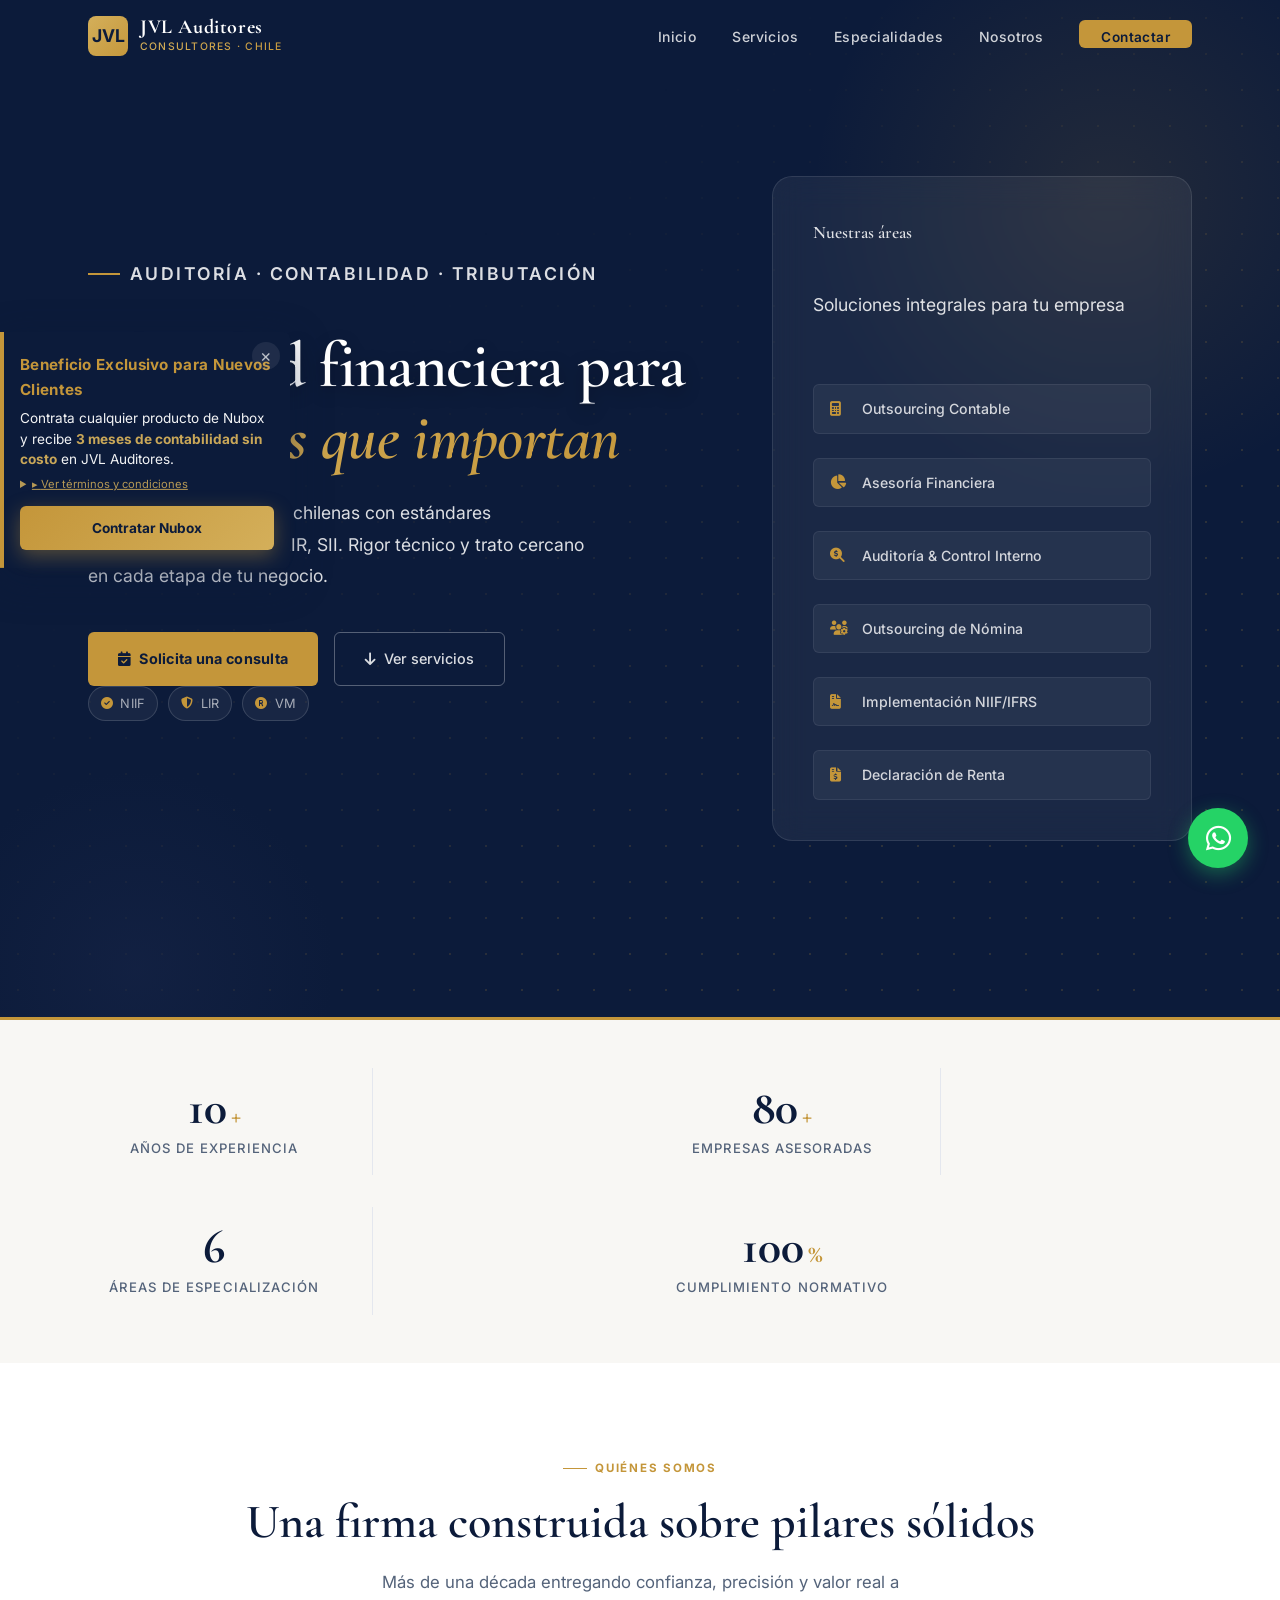
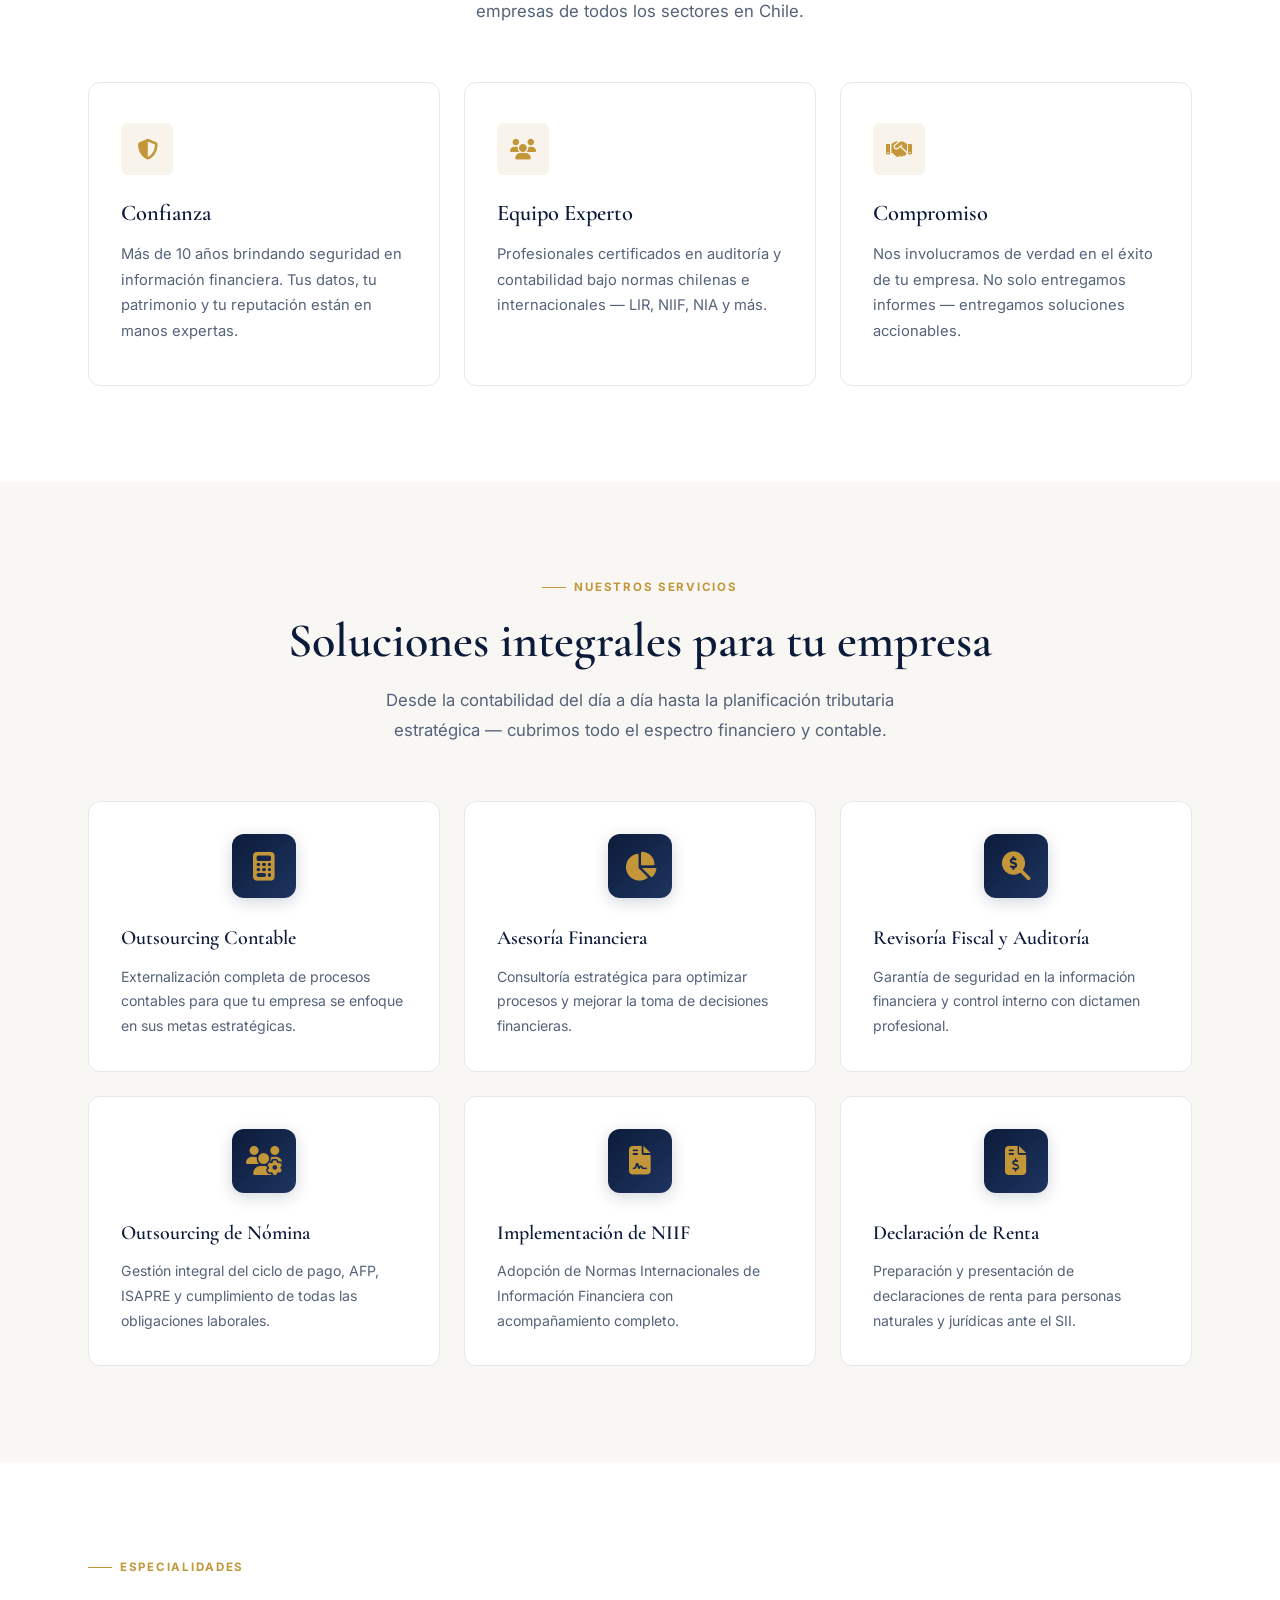
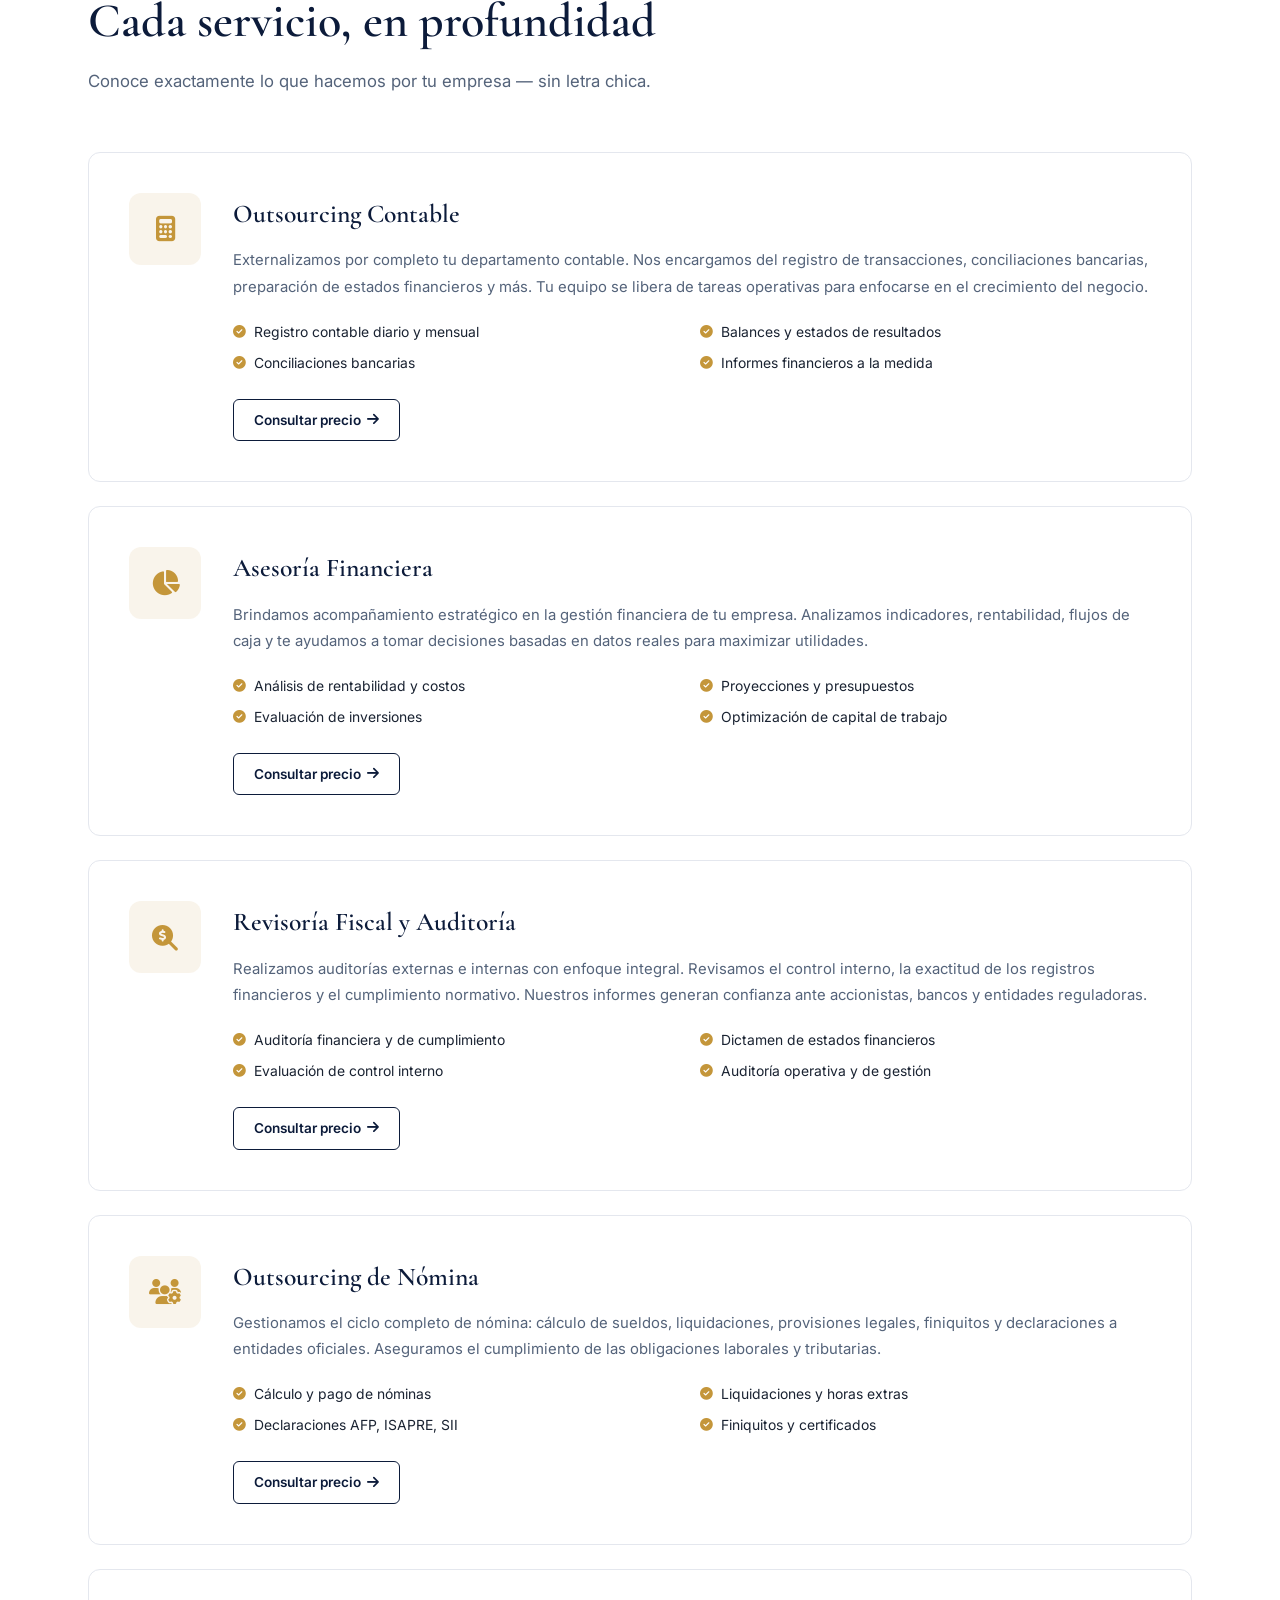
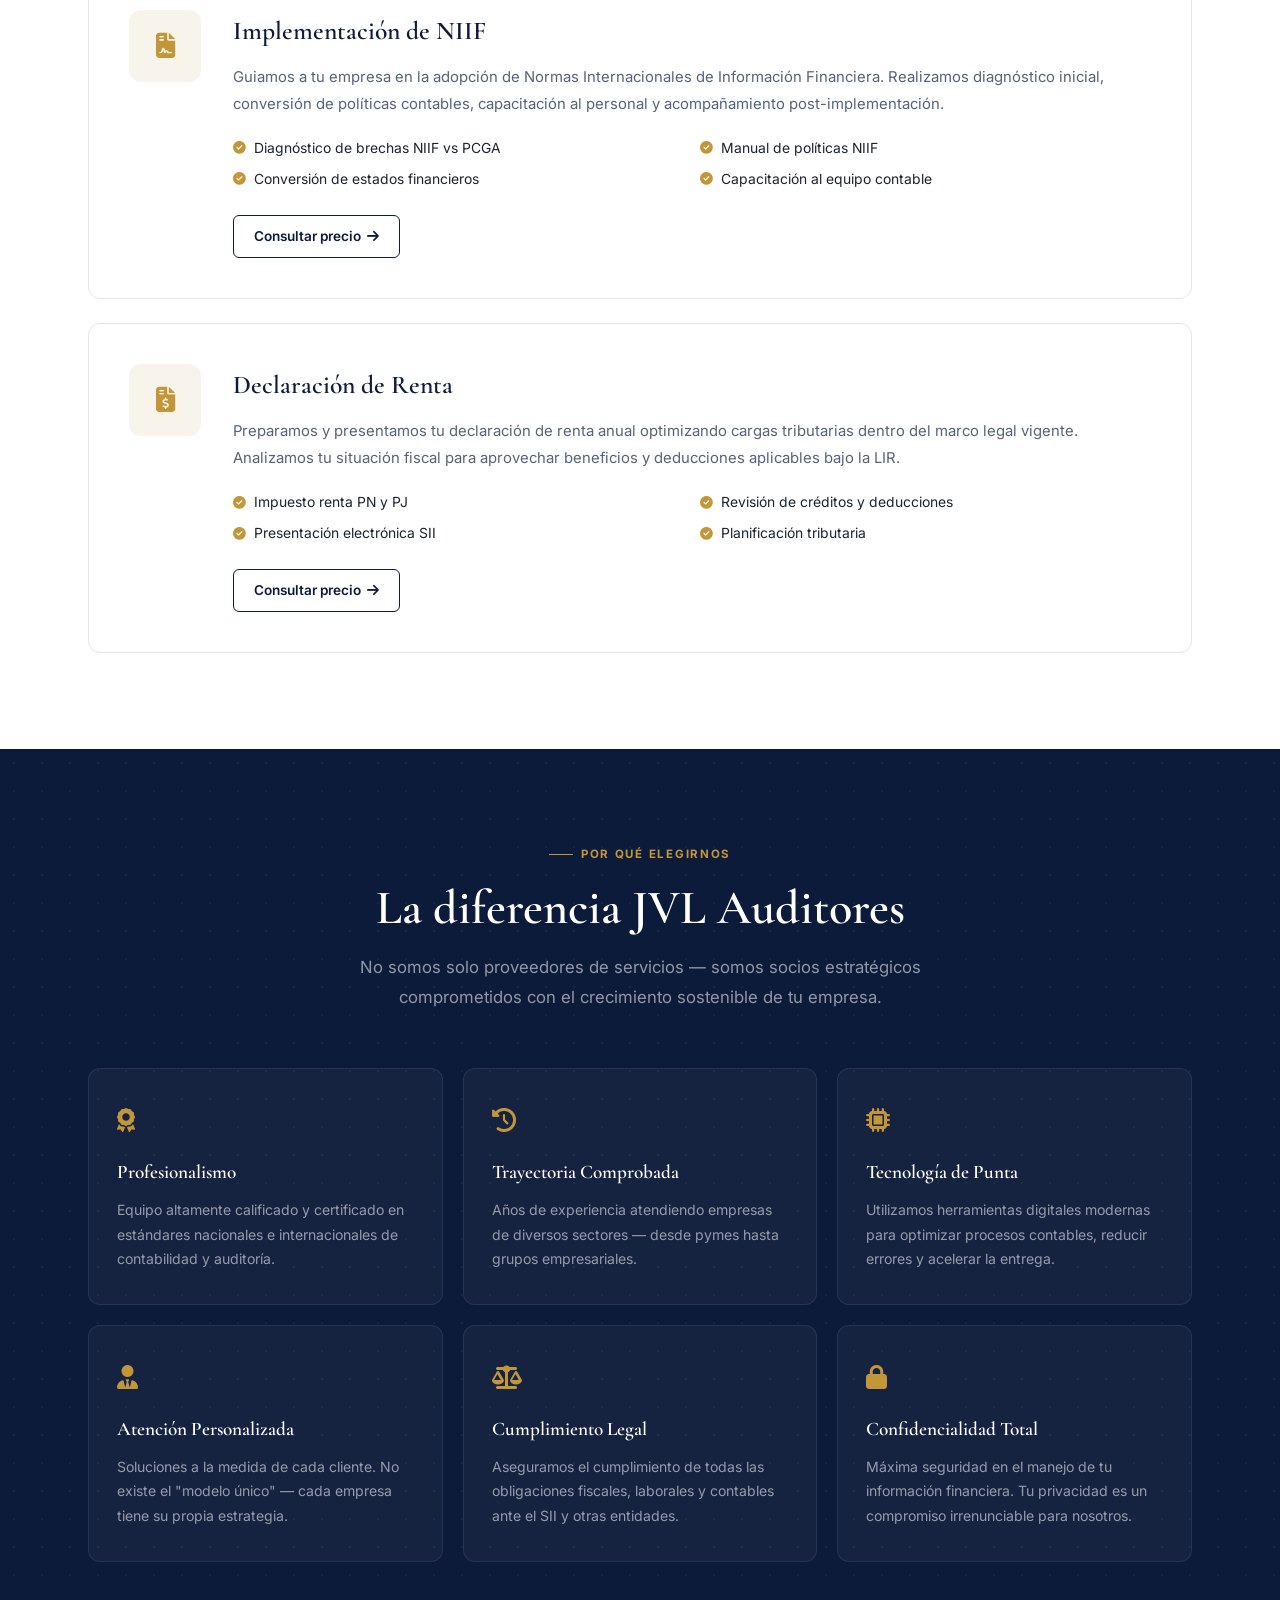
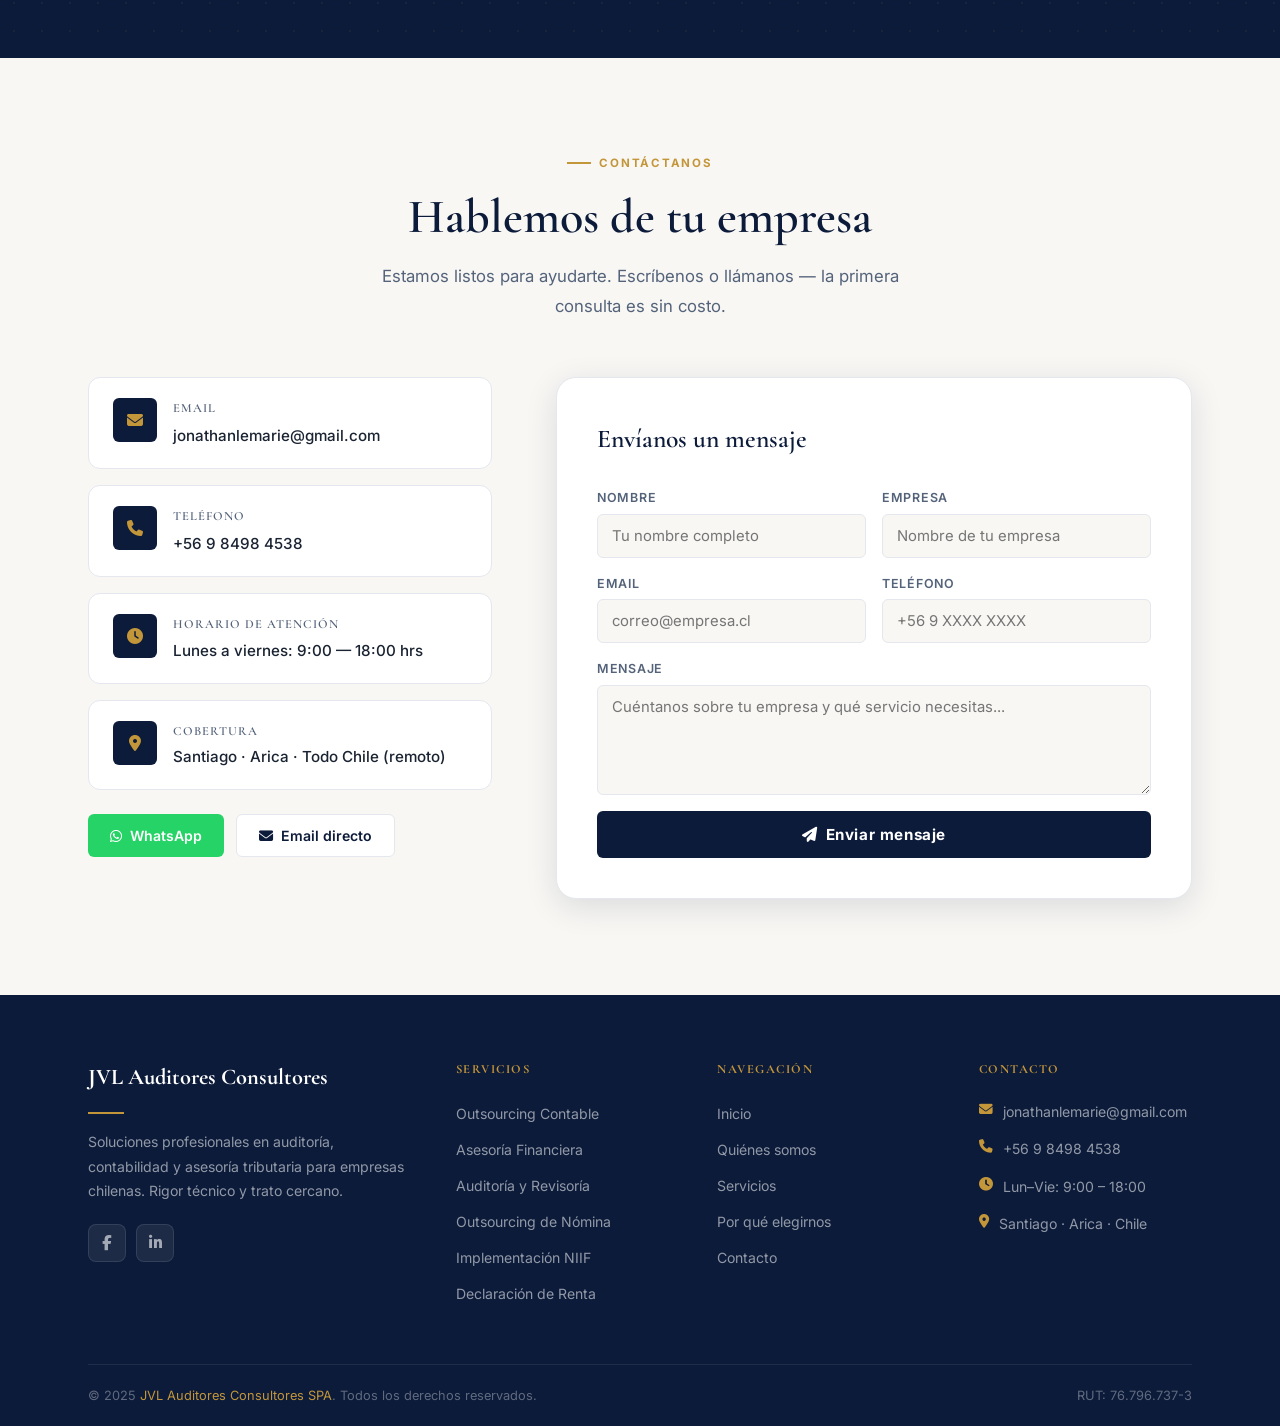
<file: index.html>
<!DOCTYPE html>
<html lang="es">
<head>
  <meta charset="UTF-8">
  <meta name="viewport" content="width=device-width, initial-scale=1.0">
  <meta http-equiv="Cache-Control" content="no-cache, no-store, must-revalidate">
  <meta http-equiv="Pragma" content="no-cache">
  <meta http-equiv="Expires" content="0">
  <title>JVL Auditores Consultores — Auditoría · Contabilidad · Asesoría Tributaria</title>
  <meta name="description" content="JVL Auditores Consultores SPA — Servicios profesionales de auditoría, contabilidad, nómina y asesoría financiera en Chile.">

  <!-- Open Graph & Social Media -->
  <meta property="og:title" content="JVL Auditores Consultores — Auditoría · Contabilidad · Asesoría Tributaria">
  <meta property="og:description" content="Servicios profesionales de auditoría, contabilidad, nómina y asesoría financiera en Chile. Más de 10 años de experiencia.">
  <meta property="og:type" content="business.business">
  <meta property="og:url" content="https://jvlauditoresconsultores.cl/">
  <meta property="og:image" content="https://jvlauditoresconsultores.cl/og-image.png">
  <meta property="og:site_name" content="JVL Auditores Consultores">

  <!-- Twitter Card -->
  <meta name="twitter:card" content="summary_large_image">
  <meta name="twitter:title" content="JVL Auditores Consultores">
  <meta name="twitter:description" content="Auditoría, contabilidad y asesoría tributaria profesional en Chile">
  <meta name="twitter:image" content="https://jvlauditoresconsultores.cl/og-image.png">

  <!-- Schema.org LocalBusiness -->
  <script type="application/ld+json">
  {
    "@context": "https://schema.org",
    "@type": "LocalBusiness",
    "name": "JVL Auditores Consultores",
    "image": "https://jvlauditoresconsultores.cl/og-image.png",
    "description": "Servicios profesionales de auditoría, contabilidad, nómina y asesoría financiera",
    "address": {
      "@type": "PostalAddress",
      "addressCountry": "CL",
      "addressLocality": "Santiago",
      "addressRegion": "Región Metropolitana"
    },
    "telephone": "+56984984538",
    "email": "jonathanlemarie@gmail.com",
    "url": "https://jvlauditoresconsultores.cl/",
    "sameAs": ["https://www.facebook.com/jvlauditores", "https://www.linkedin.com/company/jvl-auditores"],
    "priceRange": "$$",
    "areaServed": ["CL"],
    "knowsAbout": ["Auditoría", "Contabilidad", "NIIF", "Asesoría Tributaria", "Nómina"]
  }
  </script>

  <!-- Schema.org Organization -->
  <script type="application/ld+json">
  {
    "@context": "https://schema.org",
    "@type": "Organization",
    "name": "JVL Auditores Consultores",
    "url": "https://jvlauditoresconsultores.cl/",
    "logo": "https://jvlauditoresconsultores.cl/logo.png",
    "foundingDate": "2014",
    "contactPoint": {
      "@type": "ContactPoint",
      "contactType": "Customer Service",
      "telephone": "+56984984538",
      "email": "jonathanlemarie@gmail.com"
    },
    "aggregateRating": {
      "@type": "AggregateRating",
      "ratingValue": "4.9",
      "ratingCount": "80",
      "bestRating": "5",
      "worstRating": "1"
    }
  }
  </script>

  <!-- Schema.org FAQPage -->
  <script type="application/ld+json">
  {
    "@context": "https://schema.org",
    "@type": "FAQPage",
    "mainEntity": [
      {
        "@type": "Question",
        "name": "¿Cuánto cuesta un servicio de auditoría?",
        "acceptedAnswer": {
          "@type": "Answer",
          "text": "El costo varía según el tamaño y complejidad de tu empresa. Ofrecemos una consulta gratuita inicial para evaluar tus necesidades específicas. Contacta con nosotros para una cotización personalizada."
        }
      },
      {
        "@type": "Question",
        "name": "¿Qué es NIIF y por qué es importante?",
        "acceptedAnswer": {
          "@type": "Answer",
          "text": "NIIF son las Normas Internacionales de Información Financiera que estandarizan la contabilidad a nivel mundial. Es importante para empresas que operan internacionalmente o que requieren financiamiento externo."
        }
      },
      {
        "@type": "Question",
        "name": "¿Pueden asesorar a empresas pequeñas?",
        "acceptedAnswer": {
          "@type": "Answer",
          "text": "Sí, trabajamos con empresas de todos los tamaños, desde pymes hasta grupos empresariales. Adaptamos nuestros servicios a las necesidades y presupuesto de cada cliente."
        }
      },
      {
        "@type": "Question",
        "name": "¿Cuál es el tiempo de respuesta para consultas?",
        "acceptedAnswer": {
          "@type": "Answer",
          "text": "Respondemos consultas dentro de 24-48 horas hábiles. Para temas urgentes, puedes contactarnos por WhatsApp al +56 9 8498 4538."
        }
      },
      {
        "@type": "Question",
        "name": "¿Ofrecen asesoría remota?",
        "acceptedAnswer": {
          "@type": "Answer",
          "text": "Sí, ofrecemos servicios completamente remotos para clientes en cualquier parte de Chile. Utilizamos tecnología moderna para facilitar la comunicación y el intercambio de documentos."
        }
      }
    ]
  }
  </script>

  <!-- Schema.org BreadcrumbList -->
  <script type="application/ld+json">
  {
    "@context": "https://schema.org",
    "@type": "BreadcrumbList",
    "itemListElement": [
      {
        "@type": "ListItem",
        "position": 1,
        "name": "Inicio",
        "item": "https://jvlauditoresconsultores.cl/#inicio"
      },
      {
        "@type": "ListItem",
        "position": 2,
        "name": "Servicios",
        "item": "https://jvlauditoresconsultores.cl/#servicios"
      },
      {
        "@type": "ListItem",
        "position": 3,
        "name": "Especialidades",
        "item": "https://jvlauditoresconsultores.cl/#servicios-detallados"
      },
      {
        "@type": "ListItem",
        "position": 4,
        "name": "Por Qué Nosotros",
        "item": "https://jvlauditoresconsultores.cl/#por-que"
      },
      {
        "@type": "ListItem",
        "position": 5,
        "name": "Contacto",
        "item": "https://jvlauditoresconsultores.cl/#contacto"
      }
    ]
  }
  </script>

  <!-- PWA & Manifest -->
  <link rel="manifest" href="/manifest.json">
  <link rel="icon" type="image/png" sizes="192x192" href="/icon-192.png">
  <link rel="icon" type="image/png" sizes="512x512" href="/icon-512.png">
  <meta name="theme-color" content="#0C1B3A">
  <meta name="apple-mobile-web-app-capable" content="yes">
  <meta name="apple-mobile-web-app-status-bar-style" content="black-translucent">
  <link rel="apple-touch-icon" href="/icon-192.png">

  <!-- Fonts - Non-blocking with font-display: optional -->
  <link rel="dns-prefetch" href="https://fonts.googleapis.com">
  <link rel="dns-prefetch" href="https://fonts.gstatic.com">
  <!-- Async load: doesn't block render -->
  <link rel="stylesheet" href="https://fonts.googleapis.com/css2?family=Cormorant+Garamond:ital,wght@0,400;0,600;0,700;1,600&family=Inter:wght@400;500;600;700&display=optional" media="print" onload="this.media='all'">
  <noscript><link rel="stylesheet" href="https://fonts.googleapis.com/css2?family=Cormorant+Garamond:ital,wght@0,400;0,600;0,700;1,600&family=Inter:wght@400;500;600;700&display=optional"></noscript>

  <!-- Icons - DNS Prefetch + Defer Loading -->
  <link rel="dns-prefetch" href="https://cdnjs.cloudflare.com">
  <link rel="preconnect" href="https://cdnjs.cloudflare.com" crossorigin>
  <link rel="stylesheet" href="https://cdnjs.cloudflare.com/ajax/libs/font-awesome/6.4.0/css/all.min.css" media="print" onload="this.media='all'; this.onload=null;">
  <noscript><link rel="stylesheet" href="https://cdnjs.cloudflare.com/ajax/libs/font-awesome/6.4.0/css/all.min.css"></noscript>

  <!-- Critical CSS (Inline para LCP rápido) -->
  <style>
    html { scroll-behavior: smooth; font-size: 16px; }
    body {
      margin: 0;
      padding: 0;
      /* Fallback system fonts: nunca bloqueadas */
      font-family: -apple-system, BlinkMacSystemFont, 'Segoe UI', Roboto, Oxygen, Ubuntu, Cantarell, 'Open Sans', 'Helvetica Neue', sans-serif;
      line-height: 1.65;
    }
    /* Cuando Google Fonts carga, cambia a custom fonts */
    body.fonts-loaded {
      font-family: 'Inter', -apple-system, BlinkMacSystemFont, 'Segoe UI', sans-serif;
    }
    h1, h2, h3, h4, h5, h6 {
      font-family: 'Cormorant Garamond', Georgia, serif;
    }
    body.fonts-loaded h1,
    body.fonts-loaded h2,
    body.fonts-loaded h3 {
      font-family: 'Cormorant Garamond', Georgia, serif;
    }
    * { box-sizing: border-box; }
    .container { max-width: 1160px; margin: 0 auto; padding: 0 28px; }
    .hero { min-height: 100vh; display: flex; align-items: center; background: #0C1B3A; }
  </style>

  <style>
    /* ══════════════════════════════════════════
       TOKENS
    ══════════════════════════════════════════ */
    :root {
      --navy:        #0C1B3A;
      --navy-mid:    #162447;
      --navy-light:  #1E3560;
      --gold:        #C4963A;
      --gold-light:  #D4AF5A;
      --gold-bg:     rgba(196,150,58,0.10);
      --cream:       #F8F7F4;
      --white:       #FFFFFF;
      --text:        #1A2332;
      --muted:       #54637a;
      --border:      #E4E7EE;

      --font-display: 'Cormorant Garamond', Georgia, serif;
      --font-body:    'Inter', system-ui, sans-serif;

      --radius-sm:   6px;
      --radius-md:   12px;
      --radius-lg:   20px;
      --shadow-sm:   0 1px 4px rgba(12,27,58,0.08);
      --shadow-md:   0 8px 32px rgba(12,27,58,0.12);
      --shadow-lg:   0 20px 60px rgba(12,27,58,0.18);
      --transition:  transform 0.3s cubic-bezier(0.4,0,0.2,1), background-color 0.3s cubic-bezier(0.4,0,0.2,1), border-color 0.3s cubic-bezier(0.4,0,0.2,1), color 0.3s cubic-bezier(0.4,0,0.2,1), opacity 0.3s ease, box-shadow 0.3s cubic-bezier(0.4,0,0.2,1), width 0.3s ease;
    }

    /* ══════════════════════════════════════════
       RESET
    ══════════════════════════════════════════ */
    *, *::before, *::after { margin:0; padding:0; box-sizing:border-box; }
    html { scroll-behavior:smooth; font-size:16px; }
    body { font-family:var(--font-body); color:var(--text); background:var(--white); line-height:1.65; -webkit-font-smoothing:antialiased; }
    img { max-width:100%; display:block; }
    a { text-decoration:none; color:inherit; }
    ul { list-style:none; }
    button { cursor:pointer; border:none; background:none; font-family:inherit; }

    :focus-visible {
      outline:2px solid var(--gold);
      outline-offset:3px;
      border-radius:2px;
    }

    .container { max-width:1160px; margin:0 auto; padding:0 28px; }

    /* ══════════════════════════════════════════
       ANIMATIONS
    ══════════════════════════════════════════ */
    @keyframes fadeUp {
      from { opacity:0; transform:translateY(28px); }
      to   { opacity:1; transform:translateY(0); }
    }
    @keyframes slideRight {
      from { opacity:0; transform:translateX(-24px); }
      to   { opacity:1; transform:translateX(0); }
    }
    @keyframes goldPulse {
      0%,100% { opacity:0.6; }
      50%      { opacity:1; }
    }
    .reveal { opacity:0; transform:translateY(28px); transition: opacity 0.65s ease, transform 0.65s ease; }
    .reveal.visible { opacity:1; transform:translateY(0); }

    /* ══════════════════════════════════════════
       NAVBAR
    ══════════════════════════════════════════ */
    .navbar {
      position:fixed; top:0; left:0; right:0; z-index:1000;
      transition:var(--transition);
      padding:0;
    }
    .navbar.transparent { background:transparent; }
    .navbar.solid {
      background:rgba(12,27,58,0.97);
      backdrop-filter:blur(12px);
      box-shadow:0 2px 24px rgba(0,0,0,0.18);
    }

    .navbar .container {
      display:flex; justify-content:space-between; align-items:center;
      height:72px;
    }

    .navbar-brand { display:flex; align-items:center; gap:12px; }
    .brand-icon {
      width:40px; height:40px; border-radius:8px;
      background:linear-gradient(135deg, var(--gold-light) 0%, var(--gold) 55%, var(--gold-light) 100%);
      background-size:200% 200%;
      display:flex; align-items:center; justify-content:center;
      color:var(--navy); font-size:1.1rem; font-weight:700;
      flex-shrink:0;
      animation:goldShimmer 5s ease-in-out infinite;
    }
    .brand-text .name {
      font-family:var(--font-display); font-size:1.25rem; font-weight:700;
      color:var(--white); letter-spacing:0.03em; line-height:1.1;
    }
    .brand-text .sub {
      font-size:0.65rem; letter-spacing:0.12em;
      text-transform:uppercase; font-weight:500;
      background:linear-gradient(135deg, var(--gold-light) 0%, var(--gold) 55%, var(--gold-light) 100%);
      background-size:200% 200%;
      -webkit-background-clip:text; background-clip:text; color:transparent;
      animation:goldShimmer 5s ease-in-out infinite;
    }

    .nav-links { display:flex; gap:2.25rem; align-items:center; }
    .nav-links a {
      font-size:0.875rem; font-weight:500; color:rgba(255,255,255,0.80);
      letter-spacing:0.03em; transition:var(--transition);
      position:relative; padding-bottom:3px;
    }
    .nav-links a::after {
      content:''; position:absolute; bottom:0; left:0; width:0; height:1.5px;
      background:var(--gold); transition:width 0.3s ease;
    }
    .nav-links a:hover { color:var(--white); }
    .nav-links a:hover::after { width:100%; }

    .nav-cta {
      background:var(--gold); color:var(--navy) !important;
      padding:9px 22px; border-radius:var(--radius-sm);
      font-weight:600 !important; font-size:0.85rem !important;
      transition:var(--transition) !important;
    }
    .nav-cta::after { display:none !important; }
    .nav-cta:hover { background:var(--gold-light) !important; transform:translateY(-1px); box-shadow:0 6px 20px rgba(196,150,58,0.35); }

    .menu-toggle {
      display:none; color:var(--white); font-size:1.4rem; padding:4px;
    }

    /* ══════════════════════════════════════════
       HERO
    ══════════════════════════════════════════ */
    .hero {
      min-height:100vh; display:flex; align-items:center;
      background:var(--navy);
      position:relative; overflow:hidden;
    }

    /* Dot grid pattern */
    .hero-pattern {
      position:absolute; inset:0; pointer-events:none;
      background-image:radial-gradient(circle, rgba(196,150,58,0.18) 1px, transparent 1px);
      background-size:36px 36px;
      mask-image:linear-gradient(to bottom right, transparent 30%, black 70%);
    }
    /* Glow orb */
    .hero-orb {
      position:absolute; right:-10%; top:-10%;
      width:600px; height:600px; border-radius:50%;
      background:radial-gradient(circle, rgba(196,150,58,0.12) 0%, transparent 70%);
      pointer-events:none;
    }
    .hero-orb-2 {
      position:absolute; left:-5%; bottom:-15%;
      width:400px; height:400px; border-radius:50%;
      background:radial-gradient(circle, rgba(22,36,71,0.6) 0%, transparent 70%);
      pointer-events:none;
    }

    .hero .container {
      position:relative; z-index:2;
      display:grid; grid-template-columns:1fr 420px; gap:4rem; align-items:center;
      padding-top:80px; padding-bottom:80px;
    }

    .hero-eyebrow {
      display:inline-flex; align-items:center; gap:10px;
      font-size:0.78rem; font-weight:600; color:var(--gold);
      letter-spacing:0.14em; text-transform:uppercase; margin-bottom:1.5rem;
    }
    .hero-eyebrow::before {
      content:''; width:32px; height:1.5px; background:var(--gold);
    }

    .hero h1 {
      font-family:var(--font-display); font-size:clamp(2.8rem,5vw,4.2rem);
      font-weight:600; line-height:1.12; color:var(--white);
      margin-bottom:1.5rem; letter-spacing:-0.01em;
      transform-style:preserve-3d;
      text-shadow:
        0 1px 0 rgba(255,255,255,0.06),
        0 2px 1px rgba(0,0,0,0.15),
        0 6px 18px rgba(0,0,0,0.30);
      animation:heroTitleIn 1s cubic-bezier(0.22,1,0.36,1) 0.15s both;
    }
    .hero h1 em {
      font-style:italic;
      background:linear-gradient(135deg, var(--gold-light) 0%, var(--gold) 55%, var(--gold-light) 100%);
      background-size:200% 200%;
      -webkit-background-clip:text; background-clip:text; color:transparent;
      text-shadow:none;
      animation:goldShimmer 5s ease-in-out 1.2s infinite;
    }
    @keyframes heroTitleIn {
      from { opacity:0; transform:perspective(800px) translateY(46px) rotateX(14deg); filter:blur(10px); }
      to   { opacity:1; transform:perspective(800px) translateY(0) rotateX(0deg);   filter:blur(0); }
    }
    @keyframes goldShimmer {
      0%,100% { background-position:0% 50%; }
      50%     { background-position:100% 50%; }
    }
    @media (prefers-reduced-motion: reduce) {
      .hero h1, .hero h1 em, .brand-icon, .brand-text .sub { animation:none; }
    }

    .hero p {
      font-size:1.1rem; color:rgba(255,255,255,0.86); line-height:1.8;
      max-width:520px; margin-bottom:2.5rem;
    }
    .hero-trust {
      display:flex; align-items:center; gap:10px; flex-wrap:wrap;
      margin-bottom:2.5rem; font-size:0.8rem; color:rgba(255,255,255,0.62);
      letter-spacing:0.02em;
    }
    .hero-trust .trust-badge {
      display:inline-flex; align-items:center; gap:7px;
      padding:6px 12px; border-radius:999px;
      border:1px solid rgba(255,255,255,0.14);
      background:rgba(255,255,255,0.05);
    }
    .hero-trust .trust-badge i { color:var(--gold); font-size:0.75rem; }

    .hero-actions { display:flex; gap:1rem; flex-wrap:wrap; }

    .btn-primary {
      display:inline-flex; align-items:center; gap:8px;
      background:var(--gold); color:var(--navy);
      padding:14px 30px; border-radius:var(--radius-sm);
      font-weight:700; font-size:0.9rem; letter-spacing:0.02em;
      transition:var(--transition);
    }
    .btn-primary:hover {
      background:var(--gold-light); transform:translateY(-2px);
      box-shadow:0 10px 30px rgba(196,150,58,0.4);
    }
    .btn-ghost {
      display:inline-flex; align-items:center; gap:8px;
      border:1.5px solid rgba(255,255,255,0.30); color:rgba(255,255,255,0.85);
      padding:14px 30px; border-radius:var(--radius-sm);
      font-weight:500; font-size:0.9rem; transition:var(--transition);
    }
    .btn-ghost:hover { border-color:var(--gold); color:var(--gold); }

    /* Hero right: floating card */
    .hero-card {
      background:rgba(255,255,255,0.06);
      backdrop-filter:blur(16px);
      border:1px solid rgba(255,255,255,0.10);
      border-radius:var(--radius-lg);
      padding:2.5rem; display:flex; flex-direction:column; gap:1.5rem;
    }
    .hero-card-title {
      font-family:var(--font-display); font-size:1.3rem; color:var(--white);
      font-weight:600; margin-bottom:0.25rem;
    }
    .hero-card-sub { font-size:0.82rem; color:rgba(255,255,255,0.62); }
    .hero-service-item {
      display:flex; align-items:center; gap:12px;
      padding:12px 16px; border-radius:var(--radius-sm);
      background:rgba(255,255,255,0.05);
      border:1px solid rgba(255,255,255,0.07);
      transition:var(--transition);
      text-decoration:none; cursor:pointer;
    }
    .hero-service-item:hover { background:rgba(196,150,58,0.12); border-color:rgba(196,150,58,0.3); transform:translateX(4px); }
    .hero-service-item i { color:var(--gold); width:20px; font-size:0.9rem; }
    .hero-service-item span { font-size:0.88rem; color:rgba(255,255,255,0.80); font-weight:500; }

    /* ══════════════════════════════════════════
       STATS BAR
    ══════════════════════════════════════════ */
    .stats-bar {
      background:var(--cream); border-top:3px solid var(--gold);
      padding:48px 0;
    }
    .stats-grid {
      display:grid; grid-template-columns:repeat(4,1fr);
      gap:2rem; text-align:center;
    }
    .stat-item { padding:1rem; }
    .stat-number {
      font-family:var(--font-display); font-size:3rem; font-weight:700;
      color:var(--navy); line-height:1;
      display:flex; align-items:baseline; justify-content:center; gap:4px;
    }
    .stat-suffix { font-size:1.6rem; color:var(--gold); }
    .stat-label { font-size:0.82rem; color:var(--muted); margin-top:6px; font-weight:500; text-transform:uppercase; letter-spacing:0.08em; }
    .stat-divider { width:1px; background:var(--border); }

    /* ══════════════════════════════════════════
       SECTIONS COMMON
    ══════════════════════════════════════════ */
    section { padding:96px 0; }
    .eyebrow {
      font-size:0.72rem; font-weight:700; color:var(--gold);
      letter-spacing:0.15em; text-transform:uppercase;
      display:flex; align-items:center; gap:8px; margin-bottom:1rem;
    }
    .eyebrow::before { content:''; width:24px; height:1.5px; background:var(--gold); flex-shrink:0; }
    .section-title {
      font-family:var(--font-display); font-size:clamp(2rem,4vw,3rem);
      font-weight:600; color:var(--navy); line-height:1.2;
      margin-bottom:1rem;
    }
    .section-sub {
      font-size:1.05rem; color:var(--muted); max-width:580px;
      line-height:1.75; margin-bottom:3.5rem;
    }
    .section-header { margin-bottom:3.5rem; }
    .section-header.center { text-align:center; }
    .section-header.center .eyebrow { justify-content:center; }
    .section-header.center .section-sub { margin-left:auto; margin-right:auto; }

    /* ══════════════════════════════════════════
       ABOUT PILARS
    ══════════════════════════════════════════ */
    .pillars { background:var(--white); }
    .pillars-grid { display:grid; grid-template-columns:repeat(3,1fr); gap:1.5rem; }
    .pillar-card {
      padding:2.5rem 2rem;
      border:1px solid var(--border);
      border-radius:var(--radius-md);
      transition:var(--transition);
      position:relative; overflow:hidden;
    }
    .pillar-card::before {
      content:''; position:absolute; top:0; left:0; right:0; height:3px;
      background:var(--gold); transform:scaleX(0); transform-origin:left;
      transition:transform 0.4s ease;
    }
    .pillar-card:hover::before { transform:scaleX(1); }
    .pillar-card:hover { box-shadow:var(--shadow-md); transform:translateY(-4px); border-color:transparent; }
    .pillar-icon {
      width:52px; height:52px; border-radius:var(--radius-sm);
      background:var(--gold-bg); display:flex; align-items:center; justify-content:center;
      color:var(--gold); font-size:1.3rem; margin-bottom:1.25rem;
    }
    .pillar-card h3 { font-family:var(--font-display); font-size:1.4rem; font-weight:600; color:var(--navy); margin-bottom:0.6rem; }
    .pillar-card p { font-size:0.92rem; color:var(--muted); line-height:1.75; }

    /* ══════════════════════════════════════════
       SERVICIOS RESUMEN
    ══════════════════════════════════════════ */
    .servicios { background:var(--cream); }
    .servicios-grid { display:grid; grid-template-columns:repeat(3,1fr); gap:1.5rem; }
    .servicio-card {
      background:var(--white); border-radius:var(--radius-md);
      padding:2rem; transition:var(--transition);
      border:1px solid var(--border); cursor:default;
    }
    .servicio-card:hover { box-shadow:var(--shadow-md); transform:translateY(-5px); border-color:rgba(196,150,58,0.25); }
    .servicio-icon-wrap {
      width:64px; height:64px; border-radius:var(--radius-md);
      background:linear-gradient(135deg, var(--navy), var(--navy-light));
      display:flex; align-items:center; justify-content:center;
      color:var(--gold); font-size:1.8rem; margin:0 auto 1.5rem;
      transition:var(--transition); box-shadow:0 4px 16px rgba(12,27,58,0.18);
    }
    .servicio-card:hover .servicio-icon-wrap {
      background:linear-gradient(135deg, var(--gold), var(--gold-light));
      color:var(--navy);
      transform:scale(1.1) rotateY(5deg);
      box-shadow:0 8px 24px rgba(196,150,58,0.3);
    }
    .servicio-card h3 { font-family:var(--font-display); font-size:1.25rem; font-weight:600; color:var(--navy); margin-bottom:0.6rem; }
    .servicio-card p { font-size:0.88rem; color:var(--muted); line-height:1.75; }

    /* ══════════════════════════════════════════
       SERVICIOS DETALLADOS
    ══════════════════════════════════════════ */
    .servicios-detallados { background:var(--white); }
    .detalle-grid { display:flex; flex-direction:column; gap:1.5rem; }
    .detalle-card {
      display:grid; grid-template-columns:72px 1fr; gap:2rem;
      align-items:start;
      padding:2.5rem; border-radius:var(--radius-md);
      border:1px solid var(--border); transition:var(--transition);
      position:relative; overflow:hidden;
    }
    .detalle-card::after {
      content:''; position:absolute; left:0; top:0; bottom:0; width:3px;
      background:var(--gold); transform:scaleY(0); transform-origin:top;
      transition:transform 0.4s ease;
    }
    .detalle-card:hover::after { transform:scaleY(1); }
    .detalle-card:hover { box-shadow:var(--shadow-md); border-color:rgba(196,150,58,0.20); }
    .detalle-icon {
      width:72px; height:72px; background:var(--gold-bg); border-radius:var(--radius-md);
      display:flex; align-items:center; justify-content:center;
      color:var(--gold); font-size:1.6rem; flex-shrink:0;
    }
    .detalle-content h3 { font-family:var(--font-display); font-size:1.6rem; font-weight:600; color:var(--navy); margin-bottom:0.75rem; }
    .detalle-content p { font-size:0.93rem; color:var(--muted); line-height:1.8; margin-bottom:1.25rem; }
    .detalle-lista { display:grid; grid-template-columns:1fr 1fr; gap:0.5rem 1rem; margin-bottom:1.5rem; }
    .detalle-lista li { display:flex; align-items:center; gap:8px; font-size:0.87rem; color:var(--text); }
    .detalle-lista li i { color:var(--gold); font-size:0.8rem; flex-shrink:0; }
    .btn-detalle {
      display:inline-flex; align-items:center; gap:6px;
      padding:9px 20px; border-radius:var(--radius-sm);
      border:1.5px solid var(--navy); color:var(--navy);
      font-size:0.85rem; font-weight:600; transition:var(--transition);
    }
    .btn-detalle:hover { background:var(--navy); color:var(--white); }

    /* ══════════════════════════════════════════
       POR QUÉ — DARK SECTION
    ══════════════════════════════════════════ */
    .por-que {
      background:var(--navy);
      position:relative; overflow:hidden;
    }
    .por-que-pattern {
      position:absolute; inset:0; pointer-events:none;
      background-image:radial-gradient(circle, rgba(196,150,58,0.08) 1px, transparent 1px);
      background-size:28px 28px;
    }
    .por-que .container { position:relative; z-index:2; }
    .por-que .eyebrow::before { background:var(--gold); }
    .por-que .section-title { color:var(--white); }
    .por-que .section-sub { color:rgba(255,255,255,0.58); }
    .por-que-grid { display:grid; grid-template-columns:repeat(3,1fr); gap:1.25rem; }
    .pq-card {
      padding:2rem 1.75rem;
      border:1px solid rgba(255,255,255,0.08);
      border-radius:var(--radius-md); background:rgba(255,255,255,0.04);
      transition:var(--transition);
    }
    .pq-card:hover { background:rgba(196,150,58,0.10); border-color:rgba(196,150,58,0.30); transform:translateY(-4px); }
    .pq-icon { color:var(--gold); font-size:1.5rem; margin-bottom:1rem; }
    .pq-card h3 { font-family:var(--font-display); font-size:1.2rem; font-weight:600; color:var(--white); margin-bottom:0.6rem; }
    .pq-card p { font-size:0.88rem; color:rgba(255,255,255,0.55); line-height:1.75; }

    /* ══════════════════════════════════════════
       CONTACTO
    ══════════════════════════════════════════ */
    .contacto { background:var(--cream); }
    .contacto-grid { display:grid; grid-template-columns:1fr 1fr; gap:4rem; align-items:start; }

    .contact-info-block { display:flex; flex-direction:column; gap:1rem; }
    .contact-item {
      display:flex; gap:1rem; align-items:flex-start;
      padding:1.25rem 1.5rem; background:var(--white);
      border-radius:var(--radius-md); border:1px solid var(--border);
      transition:var(--transition);
    }
    .contact-item:hover { border-color:rgba(196,150,58,0.3); box-shadow:var(--shadow-sm); }
    .contact-item-icon {
      width:44px; height:44px; border-radius:var(--radius-sm); flex-shrink:0;
      background:var(--navy); display:flex; align-items:center; justify-content:center;
      color:var(--gold); font-size:1rem;
    }
    .contact-item h4 { font-size:0.78rem; font-weight:600; color:var(--muted); text-transform:uppercase; letter-spacing:0.08em; margin-bottom:3px; }
    .contact-item a, .contact-item p { font-size:0.95rem; color:var(--text); font-weight:500; }
    .contact-item a:hover { color:var(--gold); }

    .contact-btns { display:flex; gap:0.75rem; flex-wrap:wrap; margin-top:0.5rem; }
    .btn-wa {
      display:inline-flex; align-items:center; gap:8px;
      background:#25D366; color:var(--white);
      padding:12px 22px; border-radius:var(--radius-sm);
      font-weight:600; font-size:0.88rem; transition:var(--transition);
    }
    .btn-wa:hover { background:#1ebe5c; transform:translateY(-2px); box-shadow:0 8px 20px rgba(37,211,102,0.35); }
    .btn-email {
      display:inline-flex; align-items:center; gap:8px;
      background:var(--white); color:var(--navy);
      padding:12px 22px; border-radius:var(--radius-sm);
      font-weight:600; font-size:0.88rem;
      border:1.5px solid var(--border); transition:var(--transition);
    }
    .btn-email:hover { border-color:var(--navy); transform:translateY(-2px); }

    /* FORM */
    .contact-form {
      background:var(--white); padding:2.5rem; border-radius:var(--radius-lg);
      box-shadow:var(--shadow-md); border:1px solid var(--border);
    }
    .form-title { font-family:var(--font-display); font-size:1.6rem; font-weight:600; color:var(--navy); margin-bottom:1.75rem; }
    .form-row { display:grid; grid-template-columns:1fr 1fr; gap:1rem; }
    .form-field { display:flex; flex-direction:column; gap:5px; margin-bottom:1rem; }
    .form-field label { font-size:0.78rem; font-weight:600; color:var(--muted); text-transform:uppercase; letter-spacing:0.06em; }
    .form-field input, .form-field textarea, .form-field select {
      padding:12px 14px; border:1.5px solid var(--border);
      border-radius:var(--radius-sm); font-family:var(--font-body);
      font-size:0.93rem; color:var(--text); background:var(--cream);
      transition:var(--transition);
    }
    .form-field input:focus, .form-field textarea:focus {
      outline:none; border-color:var(--gold); background:var(--white);
      box-shadow:0 0 0 3px rgba(196,150,58,0.12);
    }
    .form-field textarea { resize:vertical; min-height:110px; }
    .btn-submit {
      width:100%; padding:14px; background:var(--navy); color:var(--white);
      border-radius:var(--radius-sm); font-weight:700; font-size:0.95rem;
      letter-spacing:0.04em; transition:var(--transition); margin-top:0.5rem;
      display:flex; align-items:center; justify-content:center; gap:8px;
    }
    .btn-submit:hover { background:var(--navy-light); transform:translateY(-2px); box-shadow:0 10px 28px rgba(12,27,58,0.25); }

    /* ══════════════════════════════════════════
       FOOTER
    ══════════════════════════════════════════ */
    .footer {
      background:var(--navy); color:rgba(255,255,255,0.75);
      padding:64px 0 0;
    }
    .footer-top {
      display:grid; grid-template-columns:1.5fr 1fr 1fr 1fr; gap:3rem;
      padding-bottom:48px; border-bottom:1px solid rgba(255,255,255,0.08);
    }
    .footer-brand .name {
      font-family:var(--font-display); font-size:1.4rem; font-weight:700;
      color:var(--white); margin-bottom:0.5rem;
    }
    .footer-brand p { font-size:0.88rem; line-height:1.75; margin-top:0.75rem; color:rgba(255,255,255,0.55); }
    .footer-gold-line { width:36px; height:2px; background:var(--gold); margin:1rem 0; }
    .footer-col h4 {
      font-size:0.78rem; font-weight:700; color:var(--gold);
      text-transform:uppercase; letter-spacing:0.12em; margin-bottom:1.25rem;
    }
    .footer-col ul li { margin-bottom:0.6rem; }
    .footer-col ul li a { font-size:0.88rem; color:rgba(255,255,255,0.55); transition:var(--transition); }
    .footer-col ul li a:hover { color:var(--white); padding-left:4px; }
    .footer-contact-item { display:flex; gap:10px; align-items:flex-start; margin-bottom:0.9rem; }
    .footer-contact-item i { color:var(--gold); font-size:0.85rem; margin-top:3px; flex-shrink:0; }
    .footer-contact-item span { font-size:0.88rem; color:rgba(255,255,255,0.55); }

    .social-row { display:flex; gap:10px; margin-top:1rem; }
    .social-btn {
      width:38px; height:38px; border-radius:8px;
      background:rgba(255,255,255,0.07); border:1px solid rgba(255,255,255,0.10);
      display:flex; align-items:center; justify-content:center;
      color:rgba(255,255,255,0.6); font-size:0.95rem; transition:var(--transition);
    }
    .social-btn:hover { background:var(--gold); color:var(--navy); border-color:transparent; transform:translateY(-2px); }

    .footer-bottom {
      padding:20px 0; display:flex; justify-content:space-between; align-items:center;
      font-size:0.8rem; color:rgba(255,255,255,0.35);
    }
    .footer-bottom span { color:var(--gold); }

    /* ══════════════════════════════════════════
       RESPONSIVE
    ══════════════════════════════════════════ */
    @media (max-width:1024px) {
      .hero .container { grid-template-columns:1fr; }
      .hero-card { display:none; }
      .stats-grid { grid-template-columns:repeat(2,1fr); }
      .stat-divider { display:none; }
      .footer-top { grid-template-columns:1fr 1fr; }
    }
    @media (max-width:768px) {
      section { padding:64px 0; }
      .menu-toggle { display:block; }
      .nav-links {
        position:fixed; top:72px; left:0; right:0; bottom:0;
        background:var(--navy); flex-direction:column; gap:0;
        padding:1.5rem; justify-content:flex-start;
        transform:translateX(100%); transition:transform 0.35s ease;
        overflow-y:auto;
      }
      .nav-links.open { transform:translateX(0); }
      .nav-links a { padding:1rem 0; font-size:1.1rem; border-bottom:1px solid rgba(255,255,255,0.06); }
      .nav-cta { margin-top:1rem; text-align:center; padding:14px; border-radius:var(--radius-sm); }
      .pillars-grid, .servicios-grid, .por-que-grid { grid-template-columns:1fr; }
      .detalle-card { grid-template-columns:1fr; }
      .detalle-lista { grid-template-columns:1fr; }
      .contacto-grid { grid-template-columns:1fr; gap:2rem; }
      .form-row { grid-template-columns:1fr; }
      .footer-top { grid-template-columns:1fr; gap:2rem; }
      .footer-bottom { flex-direction:column; gap:8px; text-align:center; }
      .stats-grid { grid-template-columns:1fr 1fr; }
    }
    @media (max-width:480px) {
      .hero h1 { font-size:2.4rem; }
      .stats-grid { grid-template-columns:1fr 1fr; gap:1rem; }
      .stat-number { font-size:2.2rem; }
    }

    /* ══════════════════════════════════════════
       SCROLLBAR
    ══════════════════════════════════════════ */
    ::-webkit-scrollbar { width:6px; }
    ::-webkit-scrollbar-track { background:var(--cream); }
    ::-webkit-scrollbar-thumb { background:var(--gold); border-radius:3px; }

    /* ══════════════════════════════════════════
       TOAST NOTIFICATION
    ══════════════════════════════════════════ */
    .toast {
      position:fixed; bottom:2rem; right:2rem; z-index:9999;
      background:var(--navy); color:var(--white); padding:1rem 1.5rem;
      border-radius:var(--radius-md); border-left:4px solid var(--gold);
      box-shadow:var(--shadow-lg); font-size:0.9rem;
      transform:translateY(100px); opacity:0; transition:all 0.4s ease;
      max-width:320px;
    }
    .toast.show { transform:translateY(0); opacity:1; }

    /* ══════════════════════════════════════════
       WHATSAPP FLOTANTE
    ══════════════════════════════════════════ */
    .whatsapp-flotante {
      position:fixed; bottom:2rem; right:2rem; z-index:998;
      width:60px; height:60px; border-radius:50%;
      background:#25D366; color:white;
      display:flex; align-items:center; justify-content:center;
      font-size:1.8rem; box-shadow:0 6px 20px rgba(37,211,102,0.4);
      transition:var(--transition); text-decoration:none;
      animation:pulseWA 2.5s infinite;
    }
    .whatsapp-flotante:hover {
      background:#1ebe5c; transform:scale(1.15);
      box-shadow:0 10px 30px rgba(37,211,102,0.6);
    }
    @keyframes pulseWA {
      0%, 100% { transform:scale(1); }
      50% { transform:scale(1.08); }
    }
    @media (max-width:768px) {
      .whatsapp-flotante { bottom:1.5rem; right:1.5rem; width:55px; height:55px; font-size:1.6rem; }
    }

    /* ══════════════════════════════════════════
       CTA FLOTANTE: Solicitar Consulta
    ══════════════════════════════════════════ */
    .cta-flotante {
      position:fixed; bottom:5.5rem; right:2rem; z-index:997;
      width:60px; height:60px; border-radius:50%;
      background:linear-gradient(135deg, var(--navy), var(--navy-light));
      color:var(--gold);
      display:flex; align-items:center; justify-content:center;
      font-size:1.6rem; box-shadow:0 6px 20px rgba(12,27,58,0.4);
      transition:var(--transition); text-decoration:none; cursor:pointer;
      opacity:0; transform:translateY(20px); pointer-events:none;
    }
    .cta-flotante.visible {
      opacity:1; transform:translateY(0); pointer-events:auto;
    }
    .cta-flotante:hover {
      background:linear-gradient(135deg, var(--gold), var(--gold-light));
      color:var(--navy); transform:scale(1.15);
      box-shadow:0 10px 30px rgba(196,150,58,0.5);
    }
    .cta-label { display:none; }
    @media (min-width:768px) {
      .cta-flotante { width:auto; padding:12px 16px; border-radius:var(--radius-sm); }
      .cta-label { display:inline; margin-left:8px; font-size:0.9rem; font-weight:600; }
    }
    @media (max-width:767px) {
      .cta-flotante { bottom:4.7rem; }
    }

    /* ══════════════════════════════════════════
       BANNER NUBOX: Beneficio Exclusivo
    ══════════════════════════════════════════ */
    .banner-nubox {
      position:fixed; top:50%; left:0; transform:translate(-110%,-50%);
      z-index:996; width:290px;
      background:var(--navy); color:var(--white);
      border-left:4px solid var(--gold);
      border-radius:0 var(--radius-sm) var(--radius-sm) 0;
      box-shadow:0 12px 40px rgba(12,27,58,0.45);
      padding:20px 16px 18px;
      display:flex; flex-direction:column; gap:12px;
      transition:transform 0.5s cubic-bezier(0.4,0,0.2,1);
    }
    .banner-nubox.visible { transform:translate(0,-50%); }
    .banner-nubox .banner-content { flex:1; }
    .banner-nubox .banner-title {
      margin:0 0 6px; font-size:0.95rem; font-weight:700;
      color:var(--gold); letter-spacing:0.02em;
    }
    .banner-nubox .banner-text {
      margin:0; font-size:0.85rem; line-height:1.5; opacity:0.95;
    }
    .banner-nubox .banner-text strong { color:var(--gold-light); }
    .banner-nubox .banner-terms { font-size:0.7rem; opacity:0.85; margin:6px 0 0; cursor:pointer; }
    .banner-nubox .banner-terms summary { color:var(--gold-light); text-decoration:underline; outline:none; }
    .banner-nubox .banner-terms summary::-webkit-details-marker { display:none; }
    .banner-nubox .banner-terms summary::before { content:"▸ "; }
    .banner-nubox .banner-terms[open] summary::before { content:"▾ "; }
    .banner-nubox .banner-terms-list {
      margin:6px 0 0; padding-left:1.1rem; color:rgba(255,255,255,0.85);
      line-height:1.6;
    }
    .banner-nubox .banner-terms-list strong { color:var(--gold-light); }
    .banner-nubox .banner-cta {
      display:block; text-align:center;
      background:linear-gradient(135deg, var(--gold), var(--gold-light));
      color:var(--navy); font-weight:700; font-size:0.85rem;
      padding:11px 18px; border-radius:var(--radius-sm);
      text-decoration:none; white-space:nowrap;
      box-shadow:0 6px 20px rgba(196,150,58,0.4);
      transition:var(--transition);
    }
    .banner-nubox .banner-cta:hover {
      transform:translateY(-2px);
      box-shadow:0 10px 28px rgba(196,150,58,0.55);
    }
    .banner-nubox .banner-close {
      position:absolute; top:10px; right:10px;
      width:28px; height:28px;
      background:rgba(255,255,255,0.08); border:none;
      color:rgba(255,255,255,0.7); border-radius:50%;
      font-size:1.1rem; line-height:1; cursor:pointer;
      transition:var(--transition);
    }
    .banner-nubox .banner-close:hover {
      background:rgba(196,150,58,0.25); color:var(--gold-light);
    }
    @media (max-width:767px) {
      .banner-nubox {
        top:auto; bottom:0.8rem; left:50%; transform:translate(-50%,120%);
        width:calc(100vw - 1.6rem); flex-direction:row; align-items:center; gap:12px;
        border-left:none; border-top:4px solid var(--gold);
        border-radius:var(--radius-sm); padding:12px 14px;
      }
      .banner-nubox.visible { transform:translate(-50%,0); }
      .banner-nubox .banner-content { flex:1; min-width:0; }
      .banner-nubox .banner-title { margin:0 0 2px; font-size:0.88rem; white-space:nowrap; overflow:hidden; text-overflow:ellipsis; }
      .banner-nubox .banner-text { display:none; }
      .banner-nubox .banner-terms { display:none; }
      .banner-nubox .banner-cta { white-space:nowrap; padding:9px 14px; font-size:0.75rem; flex-shrink:0; }
      .banner-nubox .banner-close { top:6px; right:6px; width:24px; height:24px; font-size:0.9rem; }
      .whatsapp-flotante { bottom:1.5rem; }
      .cta-flotante { bottom:5.7rem; }
      body.banner-activo .whatsapp-flotante { bottom:7.5rem; }
      body.banner-activo .cta-flotante { bottom:11.7rem; }
    }
  </style>

  <!-- Google Ads Conversion Tracking -->
  <script async src="https://www.googletagmanager.com/gtag/js?id=AW-18373188585"></script>
  <script>
    window.dataLayer = window.dataLayer || [];
    function gtag(){dataLayer.push(arguments);}
    gtag('js', new Date());
    gtag('config', 'AW-18373188585');
  </script>
</head>
<body>

  <!-- ═══════════ NAVBAR ═══════════ -->
  <nav class="navbar transparent" id="navbar">
    <div class="container">
      <a href="#inicio" class="navbar-brand">
        <div class="brand-icon">JVL</div>
        <div class="brand-text">
          <div class="name">JVL Auditores</div>
          <div class="sub">Consultores · Chile</div>
        </div>
      </a>
      <ul class="nav-links" id="navLinks">
        <li><a href="#inicio">Inicio</a></li>
        <li><a href="#servicios">Servicios</a></li>
        <li><a href="#servicios-detallados">Especialidades</a></li>
        <li><a href="#por-que">Nosotros</a></li>
        <li><a href="#contacto" class="nav-cta">Contactar</a></li>
      </ul>
      <button class="menu-toggle" id="menuToggle" aria-label="Menú">
        <i class="fas fa-bars"></i>
      </button>
    </div>
  </nav>

  <!-- ═══════════ HERO ═══════════ -->
  <section id="inicio" class="hero">
    <div class="hero-pattern"></div>
    <div class="hero-orb"></div>
    <div class="hero-orb-2"></div>
    <div class="container">
      <div class="hero-left">
        <p class="hero-eyebrow">Auditoría · Contabilidad · Tributación</p>
        <h1>Claridad financiera para <em>decisiones que importan</em></h1>
        <p>Asesoramos a empresas chilenas con estándares internacionales — NIIF, LIR, SII. Rigor técnico y trato cercano en cada etapa de tu negocio.</p>
        <div class="hero-actions">
          <a href="#contacto" class="btn-primary"><i class="fas fa-calendar-check"></i> Solicita una consulta</a>
          <a href="#servicios" class="btn-ghost"><i class="fas fa-arrow-down"></i> Ver servicios</a>
        </div>
        <div class="hero-trust">
          <span class="trust-badge"><i class="fas fa-check-circle"></i> NIIF</span>
          <span class="trust-badge"><i class="fas fa-shield-alt"></i> LIR</span>
          <span class="trust-badge"><i class="fas fa-registered"></i> VM</span>
        </div>
      </div>
      <div class="hero-card">
        <div>
          <p class="hero-card-title">Nuestras áreas</p>
          <p class="hero-card-sub">Soluciones integrales para tu empresa</p>
        </div>
        <a href="#servicios-detallados" class="hero-service-item">
          <i class="fas fa-calculator"></i>
          <span>Outsourcing Contable</span>
        </a>
        <a href="#servicios-detallados" class="hero-service-item">
          <i class="fas fa-chart-pie"></i>
          <span>Asesoría Financiera</span>
        </a>
        <a href="#servicios-detallados" class="hero-service-item">
          <i class="fas fa-search-dollar"></i>
          <span>Auditoría & Control Interno</span>
        </a>
        <a href="#servicios-detallados" class="hero-service-item">
          <i class="fas fa-users-cog"></i>
          <span>Outsourcing de Nómina</span>
        </a>
        <a href="#servicios-detallados" class="hero-service-item">
          <i class="fas fa-file-contract"></i>
          <span>Implementación NIIF/IFRS</span>
        </a>
        <a href="#servicios-detallados" class="hero-service-item">
          <i class="fas fa-file-invoice-dollar"></i>
          <span>Declaración de Renta</span>
        </a>
      </div>
    </div>
  </section>

  <!-- ═══════════ STATS ═══════════ -->
  <div class="stats-bar">
    <div class="container">
      <div class="stats-grid">
        <div class="stat-item reveal">
          <div class="stat-number"><span class="counter" data-target="10">0</span><span class="stat-suffix">+</span></div>
          <div class="stat-label">Años de experiencia</div>
        </div>
        <div class="stat-divider"></div>
        <div class="stat-item reveal">
          <div class="stat-number"><span class="counter" data-target="80">0</span><span class="stat-suffix">+</span></div>
          <div class="stat-label">Empresas asesoradas</div>
        </div>
        <div class="stat-divider"></div>
        <div class="stat-item reveal">
          <div class="stat-number"><span class="counter" data-target="6">0</span></div>
          <div class="stat-label">Áreas de especialización</div>
        </div>
        <div class="stat-divider"></div>
        <div class="stat-item reveal">
          <div class="stat-number"><span class="counter" data-target="100">0</span><span class="stat-suffix">%</span></div>
          <div class="stat-label">Cumplimiento normativo</div>
        </div>
      </div>
    </div>
  </div>

  <!-- ═══════════ PILARES ═══════════ -->
  <section class="pillars" id="nosotros">
    <div class="container">
      <div class="section-header center">
        <p class="eyebrow">Quiénes somos</p>
        <h2 class="section-title">Una firma construida sobre pilares sólidos</h2>
        <p class="section-sub">Más de una década entregando confianza, precisión y valor real a empresas de todos los sectores en Chile.</p>
      </div>
      <div class="pillars-grid">
        <div class="pillar-card reveal">
          <div class="pillar-icon"><i class="fas fa-shield-alt"></i></div>
          <h3>Confianza</h3>
          <p>Más de 10 años brindando seguridad en información financiera. Tus datos, tu patrimonio y tu reputación están en manos expertas.</p>
        </div>
        <div class="pillar-card reveal">
          <div class="pillar-icon"><i class="fas fa-users"></i></div>
          <h3>Equipo Experto</h3>
          <p>Profesionales certificados en auditoría y contabilidad bajo normas chilenas e internacionales — LIR, NIIF, NIA y más.</p>
        </div>
        <div class="pillar-card reveal">
          <div class="pillar-icon"><i class="fas fa-handshake"></i></div>
          <h3>Compromiso</h3>
          <p>Nos involucramos de verdad en el éxito de tu empresa. No solo entregamos informes — entregamos soluciones accionables.</p>
        </div>
      </div>
    </div>
  </section>

  <!-- ═══════════ SERVICIOS RESUMEN ═══════════ -->
  <section id="servicios" class="servicios">
    <div class="container">
      <div class="section-header center">
        <p class="eyebrow">Nuestros servicios</p>
        <h2 class="section-title">Soluciones integrales para tu empresa</h2>
        <p class="section-sub">Desde la contabilidad del día a día hasta la planificación tributaria estratégica — cubrimos todo el espectro financiero y contable.</p>
      </div>
      <div class="servicios-grid">
        <div class="servicio-card reveal">
          <div class="servicio-icon-wrap"><i class="fas fa-calculator"></i></div>
          <h3>Outsourcing Contable</h3>
          <p>Externalización completa de procesos contables para que tu empresa se enfoque en sus metas estratégicas.</p>
        </div>
        <div class="servicio-card reveal">
          <div class="servicio-icon-wrap"><i class="fas fa-chart-pie"></i></div>
          <h3>Asesoría Financiera</h3>
          <p>Consultoría estratégica para optimizar procesos y mejorar la toma de decisiones financieras.</p>
        </div>
        <div class="servicio-card reveal">
          <div class="servicio-icon-wrap"><i class="fas fa-search-dollar"></i></div>
          <h3>Revisoría Fiscal y Auditoría</h3>
          <p>Garantía de seguridad en la información financiera y control interno con dictamen profesional.</p>
        </div>
        <div class="servicio-card reveal">
          <div class="servicio-icon-wrap"><i class="fas fa-users-cog"></i></div>
          <h3>Outsourcing de Nómina</h3>
          <p>Gestión integral del ciclo de pago, AFP, ISAPRE y cumplimiento de todas las obligaciones laborales.</p>
        </div>
        <div class="servicio-card reveal">
          <div class="servicio-icon-wrap"><i class="fas fa-file-contract"></i></div>
          <h3>Implementación de NIIF</h3>
          <p>Adopción de Normas Internacionales de Información Financiera con acompañamiento completo.</p>
        </div>
        <div class="servicio-card reveal">
          <div class="servicio-icon-wrap"><i class="fas fa-file-invoice-dollar"></i></div>
          <h3>Declaración de Renta</h3>
          <p>Preparación y presentación de declaraciones de renta para personas naturales y jurídicas ante el SII.</p>
        </div>
      </div>
    </div>
  </section>

  <!-- ═══════════ SERVICIOS DETALLADOS ═══════════ -->
  <section id="servicios-detallados" class="servicios-detallados">
    <div class="container">
      <div class="section-header">
        <p class="eyebrow">Especialidades</p>
        <h2 class="section-title">Cada servicio, en profundidad</h2>
        <p class="section-sub">Conoce exactamente lo que hacemos por tu empresa — sin letra chica.</p>
      </div>
      <div class="detalle-grid">

        <div class="detalle-card reveal">
          <div class="detalle-icon"><i class="fas fa-calculator"></i></div>
          <div class="detalle-content">
            <h3>Outsourcing Contable</h3>
            <p>Externalizamos por completo tu departamento contable. Nos encargamos del registro de transacciones, conciliaciones bancarias, preparación de estados financieros y más. Tu equipo se libera de tareas operativas para enfocarse en el crecimiento del negocio.</p>
            <ul class="detalle-lista">
              <li><i class="fas fa-check-circle"></i> Registro contable diario y mensual</li>
              <li><i class="fas fa-check-circle"></i> Balances y estados de resultados</li>
              <li><i class="fas fa-check-circle"></i> Conciliaciones bancarias</li>
              <li><i class="fas fa-check-circle"></i> Informes financieros a la medida</li>
            </ul>
            <a href="#contacto" class="btn-detalle">Consultar precio <i class="fas fa-arrow-right"></i></a>
          </div>
        </div>

        <div class="detalle-card reveal">
          <div class="detalle-icon"><i class="fas fa-chart-pie"></i></div>
          <div class="detalle-content">
            <h3>Asesoría Financiera</h3>
            <p>Brindamos acompañamiento estratégico en la gestión financiera de tu empresa. Analizamos indicadores, rentabilidad, flujos de caja y te ayudamos a tomar decisiones basadas en datos reales para maximizar utilidades.</p>
            <ul class="detalle-lista">
              <li><i class="fas fa-check-circle"></i> Análisis de rentabilidad y costos</li>
              <li><i class="fas fa-check-circle"></i> Proyecciones y presupuestos</li>
              <li><i class="fas fa-check-circle"></i> Evaluación de inversiones</li>
              <li><i class="fas fa-check-circle"></i> Optimización de capital de trabajo</li>
            </ul>
            <a href="#contacto" class="btn-detalle">Consultar precio <i class="fas fa-arrow-right"></i></a>
          </div>
        </div>

        <div class="detalle-card reveal">
          <div class="detalle-icon"><i class="fas fa-search-dollar"></i></div>
          <div class="detalle-content">
            <h3>Revisoría Fiscal y Auditoría</h3>
            <p>Realizamos auditorías externas e internas con enfoque integral. Revisamos el control interno, la exactitud de los registros financieros y el cumplimiento normativo. Nuestros informes generan confianza ante accionistas, bancos y entidades reguladoras.</p>
            <ul class="detalle-lista">
              <li><i class="fas fa-check-circle"></i> Auditoría financiera y de cumplimiento</li>
              <li><i class="fas fa-check-circle"></i> Dictamen de estados financieros</li>
              <li><i class="fas fa-check-circle"></i> Evaluación de control interno</li>
              <li><i class="fas fa-check-circle"></i> Auditoría operativa y de gestión</li>
            </ul>
            <a href="#contacto" class="btn-detalle">Consultar precio <i class="fas fa-arrow-right"></i></a>
          </div>
        </div>

        <div class="detalle-card reveal">
          <div class="detalle-icon"><i class="fas fa-users-cog"></i></div>
          <div class="detalle-content">
            <h3>Outsourcing de Nómina</h3>
            <p>Gestionamos el ciclo completo de nómina: cálculo de sueldos, liquidaciones, provisiones legales, finiquitos y declaraciones a entidades oficiales. Aseguramos el cumplimiento de las obligaciones laborales y tributarias.</p>
            <ul class="detalle-lista">
              <li><i class="fas fa-check-circle"></i> Cálculo y pago de nóminas</li>
              <li><i class="fas fa-check-circle"></i> Liquidaciones y horas extras</li>
              <li><i class="fas fa-check-circle"></i> Declaraciones AFP, ISAPRE, SII</li>
              <li><i class="fas fa-check-circle"></i> Finiquitos y certificados</li>
            </ul>
            <a href="#contacto" class="btn-detalle">Consultar precio <i class="fas fa-arrow-right"></i></a>
          </div>
        </div>

        <div class="detalle-card reveal">
          <div class="detalle-icon"><i class="fas fa-file-contract"></i></div>
          <div class="detalle-content">
            <h3>Implementación de NIIF</h3>
            <p>Guiamos a tu empresa en la adopción de Normas Internacionales de Información Financiera. Realizamos diagnóstico inicial, conversión de políticas contables, capacitación al personal y acompañamiento post-implementación.</p>
            <ul class="detalle-lista">
              <li><i class="fas fa-check-circle"></i> Diagnóstico de brechas NIIF vs PCGA</li>
              <li><i class="fas fa-check-circle"></i> Manual de políticas NIIF</li>
              <li><i class="fas fa-check-circle"></i> Conversión de estados financieros</li>
              <li><i class="fas fa-check-circle"></i> Capacitación al equipo contable</li>
            </ul>
            <a href="#contacto" class="btn-detalle">Consultar precio <i class="fas fa-arrow-right"></i></a>
          </div>
        </div>

        <div class="detalle-card reveal">
          <div class="detalle-icon"><i class="fas fa-file-invoice-dollar"></i></div>
          <div class="detalle-content">
            <h3>Declaración de Renta</h3>
            <p>Preparamos y presentamos tu declaración de renta anual optimizando cargas tributarias dentro del marco legal vigente. Analizamos tu situación fiscal para aprovechar beneficios y deducciones aplicables bajo la LIR.</p>
            <ul class="detalle-lista">
              <li><i class="fas fa-check-circle"></i> Impuesto renta PN y PJ</li>
              <li><i class="fas fa-check-circle"></i> Revisión de créditos y deducciones</li>
              <li><i class="fas fa-check-circle"></i> Presentación electrónica SII</li>
              <li><i class="fas fa-check-circle"></i> Planificación tributaria</li>
            </ul>
            <a href="#contacto" class="btn-detalle">Consultar precio <i class="fas fa-arrow-right"></i></a>
          </div>
        </div>

      </div>
    </div>
  </section>

  <!-- ═══════════ POR QUÉ ═══════════ -->
  <section id="por-que" class="por-que">
    <div class="por-que-pattern"></div>
    <div class="container">
      <div class="section-header center">
        <p class="eyebrow">Por qué elegirnos</p>
        <h2 class="section-title">La diferencia JVL Auditores</h2>
        <p class="section-sub" style="color:rgba(255,255,255,0.55);">No somos solo proveedores de servicios — somos socios estratégicos comprometidos con el crecimiento sostenible de tu empresa.</p>
      </div>
      <div class="por-que-grid">
        <div class="pq-card reveal">
          <div class="pq-icon"><i class="fas fa-award"></i></div>
          <h3>Profesionalismo</h3>
          <p>Equipo altamente calificado y certificado en estándares nacionales e internacionales de contabilidad y auditoría.</p>
        </div>
        <div class="pq-card reveal">
          <div class="pq-icon"><i class="fas fa-history"></i></div>
          <h3>Trayectoria Comprobada</h3>
          <p>Años de experiencia atendiendo empresas de diversos sectores — desde pymes hasta grupos empresariales.</p>
        </div>
        <div class="pq-card reveal">
          <div class="pq-icon"><i class="fas fa-microchip"></i></div>
          <h3>Tecnología de Punta</h3>
          <p>Utilizamos herramientas digitales modernas para optimizar procesos contables, reducir errores y acelerar la entrega.</p>
        </div>
        <div class="pq-card reveal">
          <div class="pq-icon"><i class="fas fa-user-tie"></i></div>
          <h3>Atención Personalizada</h3>
          <p>Soluciones a la medida de cada cliente. No existe el "modelo único" — cada empresa tiene su propia estrategia.</p>
        </div>
        <div class="pq-card reveal">
          <div class="pq-icon"><i class="fas fa-balance-scale"></i></div>
          <h3>Cumplimiento Legal</h3>
          <p>Aseguramos el cumplimiento de todas las obligaciones fiscales, laborales y contables ante el SII y otras entidades.</p>
        </div>
        <div class="pq-card reveal">
          <div class="pq-icon"><i class="fas fa-lock"></i></div>
          <h3>Confidencialidad Total</h3>
          <p>Máxima seguridad en el manejo de tu información financiera. Tu privacidad es un compromiso irrenunciable para nosotros.</p>
        </div>
      </div>
    </div>
  </section>

  <!-- ═══════════ CONTACTO ═══════════ -->
  <section id="contacto" class="contacto">
    <div class="container">
      <div class="section-header center">
        <p class="eyebrow">Contáctanos</p>
        <h2 class="section-title">Hablemos de tu empresa</h2>
        <p class="section-sub">Estamos listos para ayudarte. Escríbenos o llámanos — la primera consulta es sin costo.</p>
      </div>
      <div class="contacto-grid">
        <div class="contact-info-block reveal">
          <div class="contact-item">
            <div class="contact-item-icon"><i class="fas fa-envelope"></i></div>
            <div>
              <h4>Email</h4>
              <a href="mailto:jonathanlemarie@gmail.com">jonathanlemarie@gmail.com</a>
            </div>
          </div>
          <div class="contact-item">
            <div class="contact-item-icon"><i class="fas fa-phone"></i></div>
            <div>
              <h4>Teléfono</h4>
              <a href="tel:+56984984538">+56 9 8498 4538</a>
            </div>
          </div>
          <div class="contact-item">
            <div class="contact-item-icon"><i class="fas fa-clock"></i></div>
            <div>
              <h4>Horario de atención</h4>
              <p>Lunes a viernes: 9:00 — 18:00 hrs</p>
            </div>
          </div>
          <div class="contact-item">
            <div class="contact-item-icon"><i class="fas fa-map-marker-alt"></i></div>
            <div>
              <h4>Cobertura</h4>
              <p>Santiago · Arica · Todo Chile (remoto)</p>
            </div>
          </div>
          <div class="contact-btns">
            <button class="btn-wa" id="whatsappBtn">
              <i class="fab fa-whatsapp"></i> WhatsApp
            </button>
            <button class="btn-email" id="emailBtn">
              <i class="fas fa-envelope"></i> Email directo
            </button>
          </div>
        </div>

        <div class="contact-form reveal" id="contactForm-wrap">
          <p class="form-title">Envíanos un mensaje</p>
          <form id="contactForm">
            <div class="form-row">
              <div class="form-field">
                <label>Nombre</label>
                <input type="text" id="nombre" placeholder="Tu nombre completo" required>
              </div>
              <div class="form-field">
                <label>Empresa</label>
                <input type="text" id="empresa" placeholder="Nombre de tu empresa">
              </div>
            </div>
            <div class="form-row">
              <div class="form-field">
                <label>Email</label>
                <input type="email" id="email" placeholder="correo@empresa.cl" required>
              </div>
              <div class="form-field">
                <label>Teléfono</label>
                <input type="tel" id="telefono" placeholder="+56 9 XXXX XXXX">
              </div>
            </div>
            <div class="form-field">
              <label>Mensaje</label>
              <textarea id="mensaje" rows="4" placeholder="Cuéntanos sobre tu empresa y qué servicio necesitas..." required></textarea>
            </div>
            <button type="submit" class="btn-submit">
              <i class="fas fa-paper-plane"></i> Enviar mensaje
            </button>
          </form>
        </div>
      </div>
    </div>
  </section>

  <!-- ═══════════ FOOTER ═══════════ -->
  <footer class="footer">
    <div class="container">
      <div class="footer-top">
        <div class="footer-brand">
          <div class="name">JVL Auditores Consultores</div>
          <div class="footer-gold-line"></div>
          <p>Soluciones profesionales en auditoría, contabilidad y asesoría tributaria para empresas chilenas. Rigor técnico y trato cercano.</p>
          <div class="social-row" style="margin-top:1.25rem;">
            <a href="https://www.facebook.com/jvlauditores" class="social-btn" aria-label="Facebook" target="_blank" rel="noopener"><i class="fab fa-facebook-f"></i></a>
            <a href="https://www.linkedin.com/company/jvl-auditores" class="social-btn" aria-label="LinkedIn" target="_blank" rel="noopener"><i class="fab fa-linkedin-in"></i></a>
          </div>
        </div>
        <div class="footer-col">
          <h4>Servicios</h4>
          <ul>
            <li><a href="#servicios">Outsourcing Contable</a></li>
            <li><a href="#servicios">Asesoría Financiera</a></li>
            <li><a href="#servicios">Auditoría y Revisoría</a></li>
            <li><a href="#servicios">Outsourcing de Nómina</a></li>
            <li><a href="#servicios">Implementación NIIF</a></li>
            <li><a href="#servicios">Declaración de Renta</a></li>
          </ul>
        </div>
        <div class="footer-col">
          <h4>Navegación</h4>
          <ul>
            <li><a href="#inicio">Inicio</a></li>
            <li><a href="#nosotros">Quiénes somos</a></li>
            <li><a href="#servicios">Servicios</a></li>
            <li><a href="#por-que">Por qué elegirnos</a></li>
            <li><a href="#contacto">Contacto</a></li>
          </ul>
        </div>
        <div class="footer-col">
          <h4>Contacto</h4>
          <div class="footer-contact-item">
            <i class="fas fa-envelope"></i>
            <span>jonathanlemarie@gmail.com</span>
          </div>
          <div class="footer-contact-item">
            <i class="fas fa-phone"></i>
            <span>+56 9 8498 4538</span>
          </div>
          <div class="footer-contact-item">
            <i class="fas fa-clock"></i>
            <span>Lun–Vie: 9:00 – 18:00</span>
          </div>
          <div class="footer-contact-item">
            <i class="fas fa-map-marker-alt"></i>
            <span>Santiago · Arica · Chile</span>
          </div>
        </div>
      </div>
      <div class="footer-bottom">
        <p>© 2025 <span>JVL Auditores Consultores SPA</span>. Todos los derechos reservados.</p>
        <p>RUT: 76.796.737-3</p>
      </div>
    </div>
  </footer>

  <!-- Toast -->
  <div class="toast" id="toast">
    <i class="fas fa-check-circle" style="color:var(--gold);margin-right:8px;"></i>
    ¡Mensaje enviado! Te contactaremos pronto.
  </div>

  <!-- WhatsApp Flotante -->
  <a href="https://wa.me/56984984538?text=Hola%20JVL%20Auditores%2C%20me%20gustar%C3%ADa%20consultar%20sobre%20sus%20servicios"
     target="_blank"
     rel="noopener noreferrer"
     class="whatsapp-flotante"
     title="Chatea con nosotros en WhatsApp">
    <i class="fab fa-whatsapp"></i>
  </a>

  <!-- CTA Flotante: Solicitar Consulta -->
  <a href="#contacto"
     class="cta-flotante"
     title="Solicitar Consulta">
    <i class="fas fa-calendar-check"></i>
    <span class="cta-label">Solicitar Consulta</span>
  </a>

  <!-- Banner Nubox: Beneficio Exclusivo -->
  <div class="banner-nubox visible" id="bannerNubox" role="dialog" aria-label="Beneficio exclusivo Nubox">
    <div class="banner-content">
      <p class="banner-title">Beneficio Exclusivo para Nuevos Clientes</p>
      <p class="banner-text">Contrata cualquier producto de Nubox y recibe <strong>3 meses de contabilidad sin costo</strong> en JVL Auditores.</p>
      <details class="banner-terms">
        <summary>Ver términos y condiciones</summary>
        <div class="terminos">
          <p>1. Promoción válida solo para nuevas contrataciones de clientes que <strong>no</strong> tengan una suscripción activa previa en Nubox.</p>
          <p>2. Sujeto a la contratación de cualquier producto de Nubox. <strong>Promoción exclusiva para microempresas y pequeñas empresas.</strong></p>
          <p>3. El beneficio se gestiona internamente por JVL Auditores Consultores con el proveedor.</p>
        </div>
      </details>
    </div>
    <a href="https://wa.me/56984984538?text=Hola%2C%20me%20gustar%C3%ADa%20contratar%20Nubox%20y%20aprovechar%20el%20beneficio%20de%203%20meses%20de%20contabilidad%20gratuita%20en%20JVL%20Auditores."
       target="_blank"
       rel="noopener noreferrer"
       class="banner-cta">Contratar Nubox</a>
    <button type="button" class="banner-close" aria-label="Cerrar banner">×</button>
  </div>

  <script>
    // ═══ BREAK DEPENDENCY CHAIN ═══
    // Cargar recursos no-critical después del render
    if (window.requestIdleCallback) {
      requestIdleCallback(() => {
        // FontAwesome async (ya en media=print, solo cambiar media)
        const faLink = document.querySelector('link[href*="font-awesome"]');
        if (faLink && faLink.media === 'print') {
          faLink.media = 'all';
        }

        // Monitor Google Fonts con FontFaceObserver (si está disponible)
        // o fallback a timeout
        if (window.FontFaceObserver) {
          const font = new FontFaceObserver('Inter');
          font.load().then(() => {
            document.body.classList.add('fonts-loaded');
          });
        } else {
          // Fallback: asumir que fonts cargaron después de 2s
          setTimeout(() => {
            document.body.classList.add('fonts-loaded');
          }, 2000);
        }
      }, { timeout: 3000 });
    } else {
      window.addEventListener('load', () => {
        const faLink = document.querySelector('link[href*="font-awesome"]');
        if (faLink && faLink.media === 'print') {
          faLink.media = 'all';
        }

        // Fonts loaded class después de load
        setTimeout(() => {
          document.body.classList.add('fonts-loaded');
        }, 1000);
      });
    }
  </script>

  <script>
    /* ── Navbar scroll (Optimized - RAF + Toggle) ── */
    const navbar = document.getElementById('navbar');
    let ticking = false;

    function updateNavbar() {
      const isSolid = window.scrollY > 60;
      const shouldBeSolid = navbar.classList.contains('solid');

      // Solo cambiar si es necesario (evitar forced reflow)
      if (isSolid && !shouldBeSolid) {
        navbar.classList.remove('transparent');
        navbar.classList.add('solid');
      } else if (!isSolid && shouldBeSolid) {
        navbar.classList.remove('solid');
        navbar.classList.add('transparent');
      }
      ticking = false;
    }

    window.addEventListener('scroll', () => {
      if (!ticking) {
        window.requestAnimationFrame(updateNavbar);
        ticking = true;
      }
    }, { passive: true });

    /* ── Mobile menu ── */
    const menuToggle = document.getElementById('menuToggle');
    const navLinks = document.getElementById('navLinks');
    menuToggle.addEventListener('click', () => {
      navLinks.classList.toggle('open');
      menuToggle.innerHTML = navLinks.classList.contains('open')
        ? '<i class="fas fa-times"></i>' : '<i class="fas fa-bars"></i>';
    });
    navLinks.querySelectorAll('a').forEach(a => a.addEventListener('click', () => {
      navLinks.classList.remove('open');
      menuToggle.innerHTML = '<i class="fas fa-bars"></i>';
    }));

    /* ── Reveal on scroll ── */
    const revealEls = document.querySelectorAll('.reveal');
    const revealObs = new IntersectionObserver(entries => {
      entries.forEach((e, i) => {
        if (e.isIntersecting) {
          setTimeout(() => e.target.classList.add('visible'), i * 60);
          revealObs.unobserve(e.target);
        }
      });
    }, { threshold: 0.12, rootMargin:'0px 0px -40px 0px' });
    revealEls.forEach(el => revealObs.observe(el));

    /* ── Counter animation (RAF optimized) ── */
    const counters = document.querySelectorAll('.counter');
    const counterObs = new IntersectionObserver(entries => {
      entries.forEach(entry => {
        if (entry.isIntersecting) {
          const el = entry.target;
          const target = +el.dataset.target;
          const duration = 1400;
          let current = 0;
          const startTime = performance.now();

          function animateCounter(currentTime) {
            const elapsed = currentTime - startTime;
            const progress = Math.min(elapsed / duration, 1);
            current = Math.ceil(progress * target);
            el.textContent = current;

            if (progress < 1) {
              requestAnimationFrame(animateCounter);
            } else {
              el.textContent = target;
            }
          }

          requestAnimationFrame(animateCounter);
          counterObs.unobserve(el);
        }
      });
    }, { threshold: 0.5 });
    counters.forEach(c => counterObs.observe(c));

    /* ── Contact form ── */
    document.getElementById('contactForm').addEventListener('submit', function(e) {
      e.preventDefault();
      const btn = this.querySelector('.btn-submit');
      btn.innerHTML = '<i class="fas fa-spinner fa-spin"></i> Enviando...';
      btn.disabled = true;
      setTimeout(() => {
        btn.innerHTML = '<i class="fas fa-paper-plane"></i> Enviar mensaje';
        btn.disabled = false;
        this.reset();
        const toast = document.getElementById('toast');
        toast.classList.add('show');
        setTimeout(() => toast.classList.remove('show'), 4000);
      }, 1600);
    });

    /* ── WhatsApp & Email ── */
    document.getElementById('whatsappBtn').addEventListener('click', (e) => {
      e.preventDefault();
      const phone = '56984984538';
      const message = 'Hola, me gustaría consultar sobre los servicios de JVL Auditores Consultores.';
      const waLink = `https://wa.me/${phone}?text=${encodeURIComponent(message)}`;
      window.open(waLink, '_blank');
    });
    document.getElementById('emailBtn').addEventListener('click', () => {
      window.location.href = 'mailto:jonathanlemarie@gmail.com?subject=Consulta%20sobre%20servicios%20JVL%20Auditores&body=Hola%2C%20me%20gustar%C3%ADa%20consultar%20sobre%20sus%20servicios.';
    });

    /* ── CTA Flotante: Mostrar después de scrollear 30% ── */
    const ctaFlotante = document.querySelector('.cta-flotante');
    const showCTAAtScroll = () => {
      const scrollPercent = (window.scrollY / (document.documentElement.scrollHeight - window.innerHeight)) * 100;
      if (scrollPercent > 30) {
        if (!ctaFlotante.classList.contains('visible')) {
          ctaFlotante.classList.add('visible');
        }
      } else {
        ctaFlotante.classList.remove('visible');
      }
    };
    window.addEventListener('scroll', showCTAAtScroll, { passive: true });
    showCTAAtScroll();

    /* ── Banner Nubox: Beneficio Exclusivo ── */
    const bannerNubox = document.getElementById('bannerNubox');

    if (bannerNubox.classList.contains('visible')) {
      document.body.classList.add('banner-activo');
    }

    bannerNubox.querySelector('.banner-close').addEventListener('click', () => {
      bannerNubox.classList.remove('visible');
      document.body.classList.remove('banner-activo');
    });
  </script>
</body>
</html>
</file>
